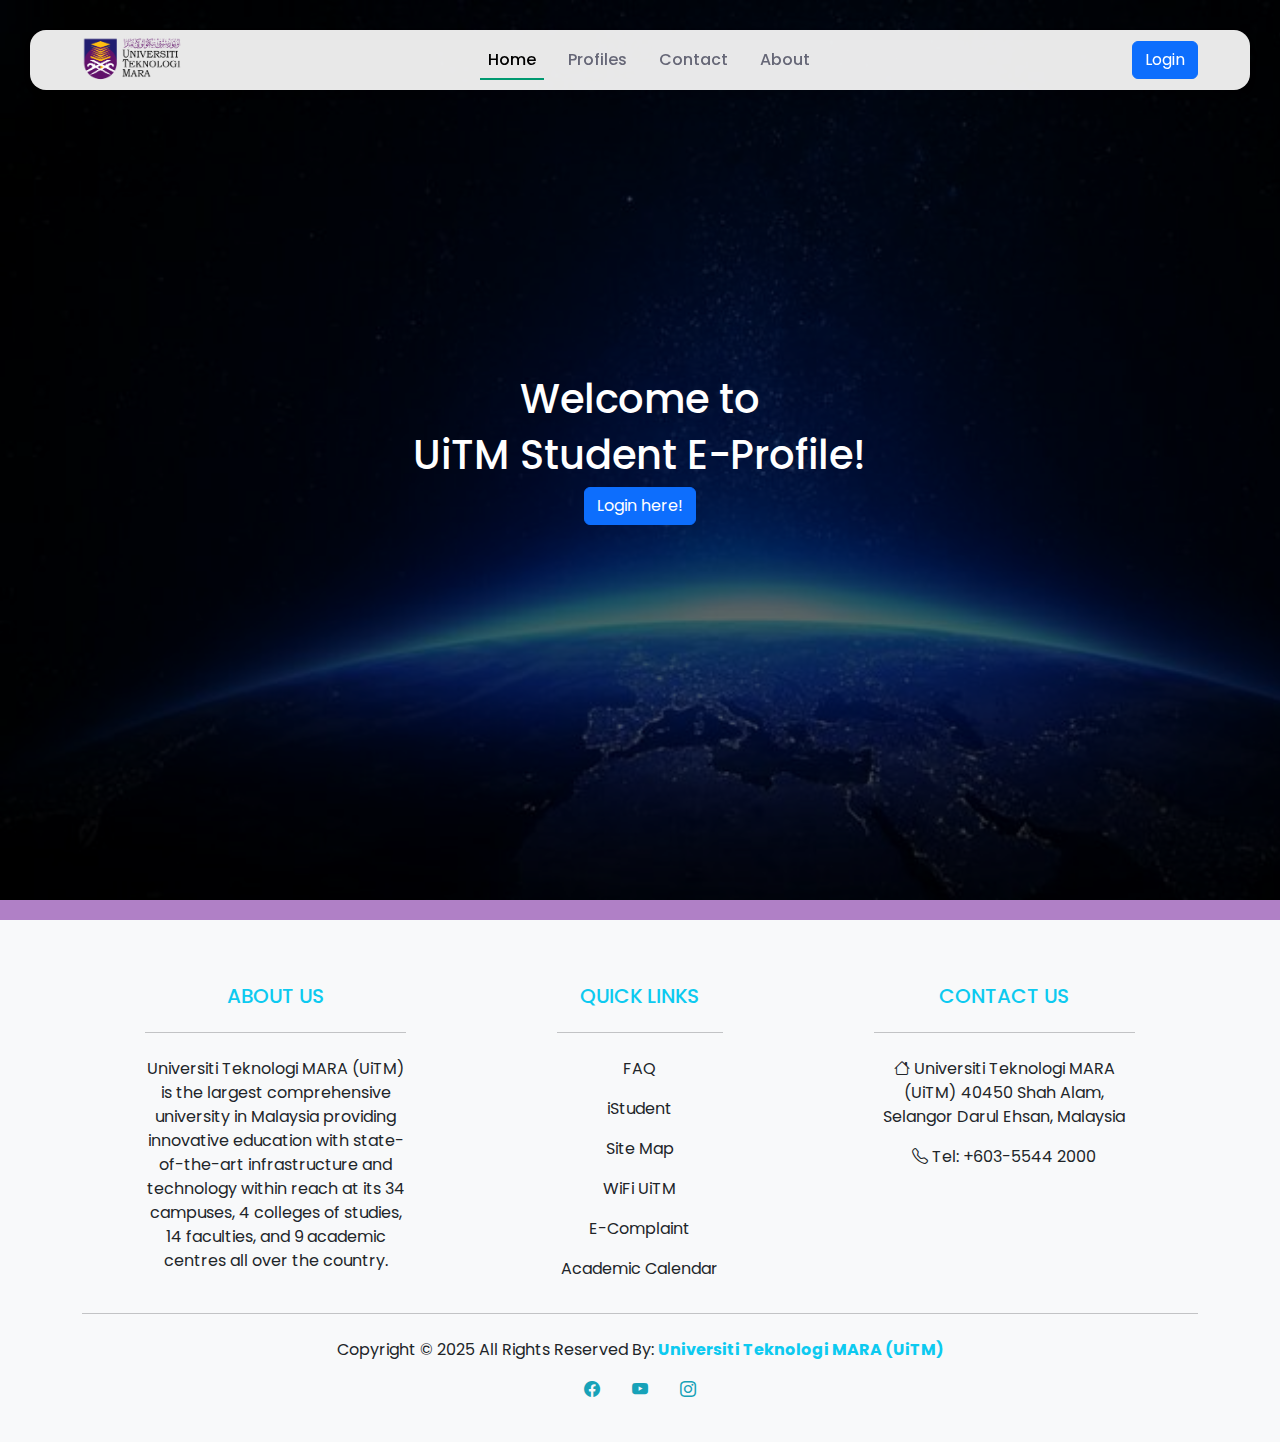
<file: index.html>
<!doctype html>
<html lang="en">
  <head>
    <meta charset="utf-8">
    <link rel="icon" type="img/png" href="img/uitm.png">
    <meta name="viewport" content="width=device-width, initial-scale=1">
    <title>UiTM Student E-Profile</title>

    <!-- Bootstrap CSS CDN -->
    <link href="https://cdn.jsdelivr.net/npm/bootstrap@5.3.3/dist/css/bootstrap.min.css" rel="stylesheet" integrity="sha384-QWTKZyjpPEjISv5WaRU9OFeRpok6YctnYmDr5pNlyT2bRjXh0JMhjY6hW+ALEwIH" crossorigin="anonymous">
    <link rel="stylesheet" href="https://cdn.jsdelivr.net/npm/bootstrap-icons@1.11.3/font/bootstrap-icons.min.css">

    <!-- Google Font -->
    <link rel="preconnect" href="https://fonts.googleapis.com">
    <link rel="preconnect" href="https://fonts.gstatic.com" crossorigin>
    <link href="https://fonts.googleapis.com/css2?family=Victor+Mono:ital,wght@0,100..700;1,100..700&display=swap" rel="stylesheet">
    
    
    <!-- Custom CSS -->
    <link rel="stylesheet" href="css/style.css" />
  </head>
  <body>

<!-- Navigation -->
<nav class="navbar navbar-expand-lg fixed-top">
    <div class="container">
        <img src="img/logo.png" alt="UiTM logo" width="100px">
        <div class="offcanvas offcanvas-end" tabindex="-1" id="offcanvasNavbar" aria-labelledby="offcanvasNavbarLabel">
        <div class="offcanvas-header">
            <h5 class="offcanvas-title" id="offcanvasNavbarLabel">UiTM Student E-Profile</h5>
            <button type="button" class="btn-close" data-bs-dismiss="offcanvas" aria-label="Close"></button>
        </div>
        <div class="offcanvas-body">
            <ul class="navbar-nav justify-content-center flex-grow-1 pe-3">
              <li class="nav-item">
                <a class="nav-link mx-lg-2 active" aria-current="page" href="index.html">Home</a>
              </li>
              <li class="nav-item"><a class="nav-link mx-lg-2" href="profiles.html">Profiles</a></li>
              <li class="nav-item"><a class="nav-link mx-lg-2" href="contact.html">Contact</a></li>
              <li class="nav-item"><a class="nav-link mx-lg-2" href="about.html">About</a></li>
              </li>
            </ul>
          </div>
        </div>
        <a href="login.html" class="btn btn-primary">Login</a>
        <button class="navbar-toggler pe-0" type="button" data-bs-toggle="offcanvas" data-bs-target="#offcanvasNavbar" aria-controls="offcanvasNavbar" aria-label="Toggle navigation">
        <span class="navbar-toggler-icon"></span>
        </button>        
    </div>
</nav>

<!-- Hero Section -->
<section class="hero-section">
      <div class="container d-flex align-items-center justify content-center fs-1 text-white flex-column">
        <h1>Welcome to</h1>
        <h1>UiTM Student E-Profile!</h1>
        <a href="login.html" class="btn btn-primary">Login here!</a>
      </div>
</section>
<!-- End Hero Section -->


<!-- Footer -->
<footer class="footer bg-light text-dark pt-5 pb-4">
  <div class="container text-center text-md-left">
    <div class="row text-center text-md-left">
      
      <div class="col-md-3 col-lg-3 col-xl-3 mx-auto mt-3">
        <h5 class="text-uppercase mb-4 font-weight-bold text-info">About Us</h5>
        <hr class="mb-4">
        <p>Universiti Teknologi MARA (UiTM) is the largest comprehensive university in Malaysia providing innovative education with state-of-the-art infrastructure and technology within reach at its 34 campuses, 4 colleges of studies, 14 faculties, and 9 academic centres all over the country.</p>
      </div>

      <div class="col-md-2 col-lg-2 col-xl-2 mx-auto mt-3">
        <h5 class="text-uppercase mb-4 font-weight-bold text-info">Quick Links</h5>
        <hr class="mb-4">
        <p><a href="#" class="text-dark" style="text-decoration:none">FAQ</a></p>
        <p><a href="#" class="text-dark" style="text-decoration:none">iStudent</a></p>
        <p><a href="#" class="text-dark" style="text-decoration:none">Site Map</a></p>
        <p><a href="#" class="text-dark" style="text-decoration:none">WiFi UiTM</a></p>
        <p><a href="#" class="text-dark" style="text-decoration:none">E-Complaint</a></p>
        <p><a href="#" class="text-dark" style="text-decoration:none">Academic Calendar</a></p>
      </div>

      <div class="col-md-4 col-lg-3 col-xl-3 mx-auto mt-3">
        <h5 class="text-uppercase mb-4 font-weight-bold text-info">Contact Us</h5>
        <hr class="mb-4">
        <p>
          <div class="icon"><i class="bi bi-house"></i> Universiti Teknologi MARA (UiTM) 
          40450 Shah Alam, Selangor Darul Ehsan, Malaysia</div>
        </p>
        <p>
          <div class="icon"><i class="bi bi-telephone"></i> Tel: +603-5544 2000</div>
        </p>
      </div>
    </div>
    <hr class="mb-4">
    <div class="row d-flex justify-content-center">
      <div>
        <p>Copyright © 2025 All Rights Reserved By:
          <a href="#" style="text-decoration:none;">
            <strong class="text-info">Universiti Teknologi MARA (UiTM)</strong>
          </a>
        </p>
      </div>
    </div>
    <div class="row d-flex justify-content-center">
      <div class="icons">
        <ul class="list-unstyled list-inline">
          <li class="list-inline-item">
            <a href="#"><i class="bi bi-facebook"></i></a>
          </li>
          <li class="list-inline-item">
            <a href="#"><i class="bi bi-youtube"></i></a>
          </li>
          <li class="list-inline-item">
            <a href="#"><i class="bi bi-instagram"></i></a>
          </li>
        </ul>
      </div>
    </div>    
    </div>
  </div>
</footer>

    <!-- Bootstrap JS CDN -->
    <script src="https://cdn.jsdelivr.net/npm/bootstrap@5.3.3/dist/js/bootstrap.bundle.min.js" integrity="sha384-YvpcrYf0tY3lHB60NNkmXc5s9fDVZLESaAA55NDzOxhy9GkcIdslK1eN7N6jIeHz" crossorigin="anonymous"></script>

  </body>
</html>
</file>
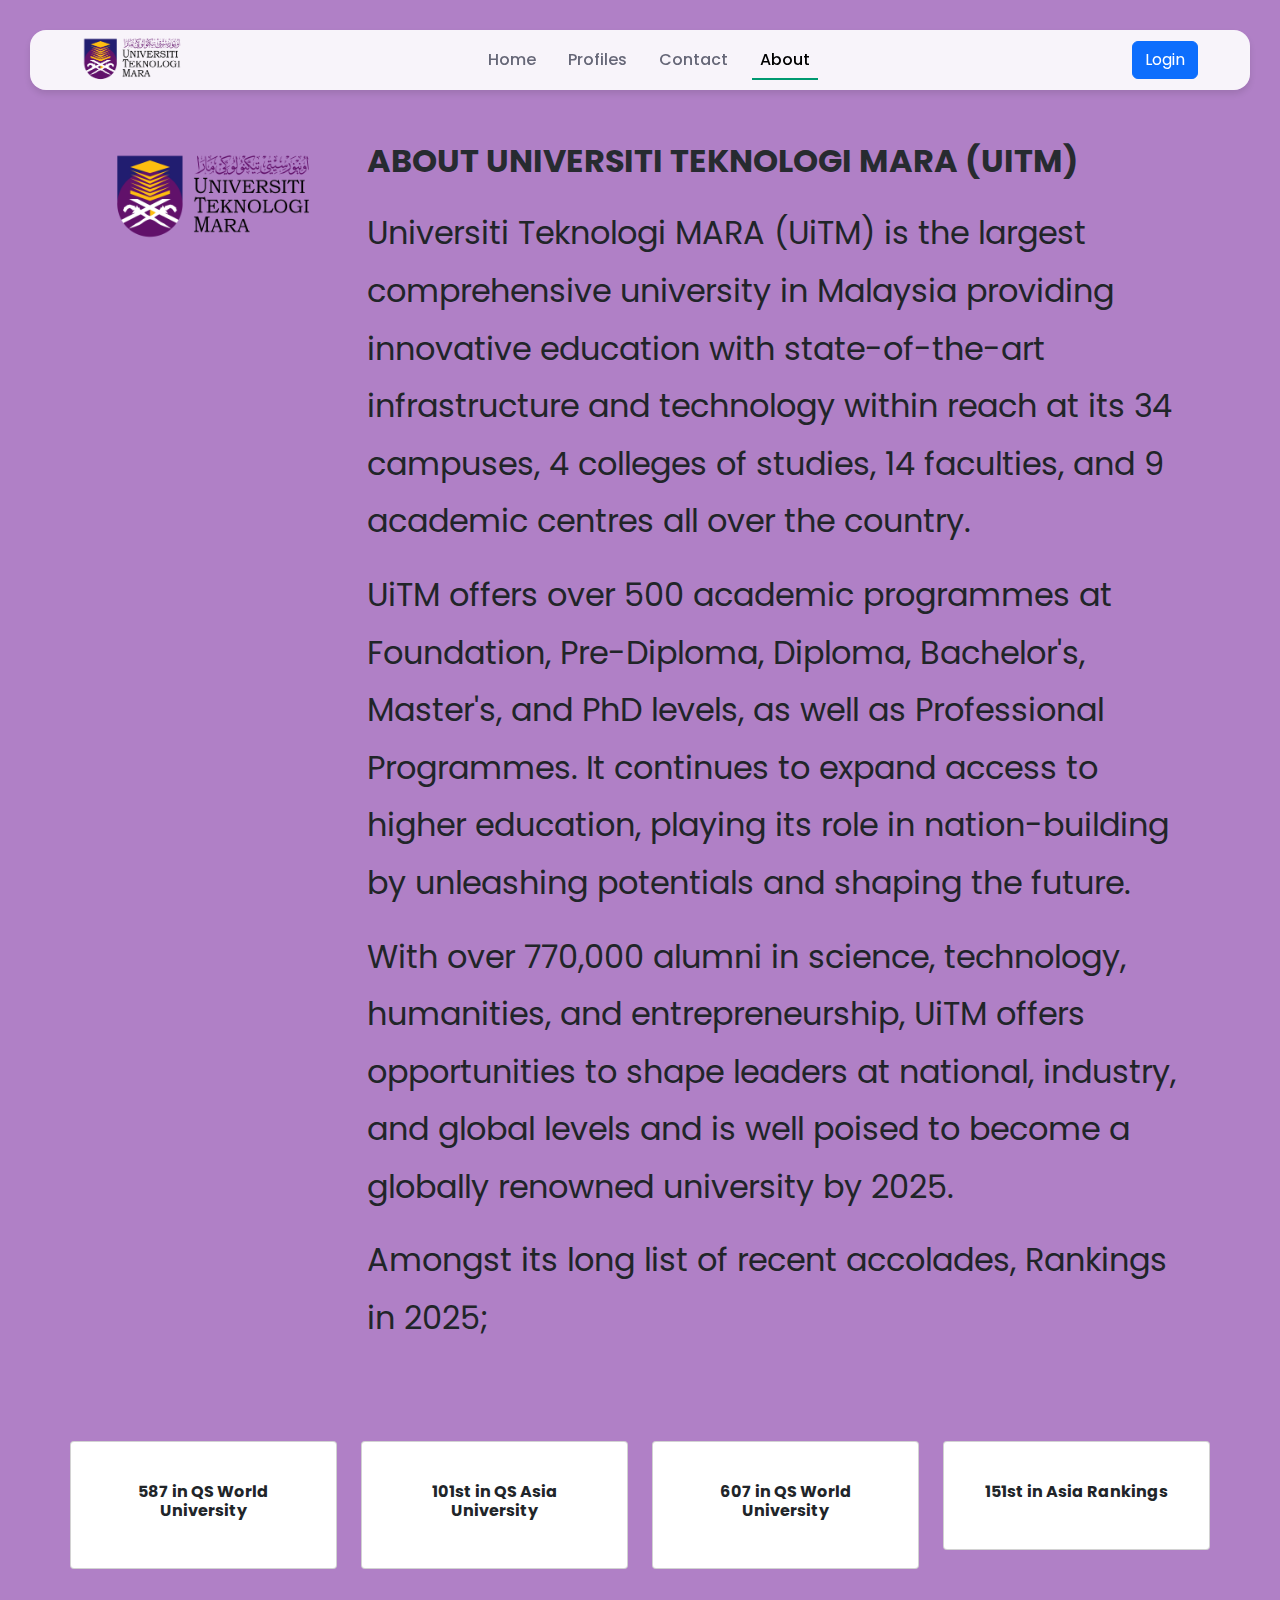
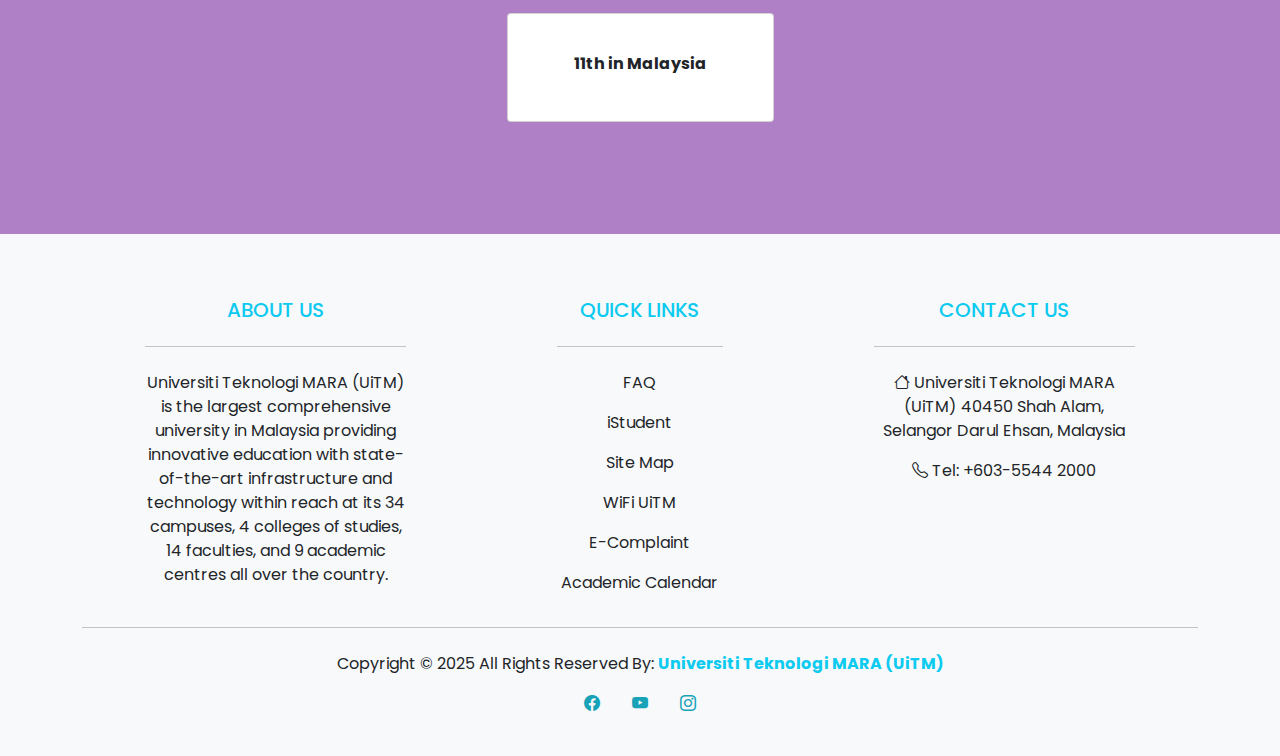
<file: about.html>
<!doctype html>
<html lang="en">
  <head>
    <meta charset="utf-8">
    <link rel="icon" type="img/png" href="img/uitm.png">
    <meta name="viewport" content="width=device-width, initial-scale=1">
    <title>UiTM Student E-Profile</title>

    <!-- Bootstrap CSS CDN -->
    <link href="https://cdn.jsdelivr.net/npm/bootstrap@5.3.3/dist/css/bootstrap.min.css" rel="stylesheet" integrity="sha384-QWTKZyjpPEjISv5WaRU9OFeRpok6YctnYmDr5pNlyT2bRjXh0JMhjY6hW+ALEwIH" crossorigin="anonymous">
    <link rel="stylesheet" href="https://cdn.jsdelivr.net/npm/bootstrap-icons@1.11.3/font/bootstrap-icons.min.css">

    <!-- Google Font -->
    <link rel="preconnect" href="https://fonts.googleapis.com">
    <link rel="preconnect" href="https://fonts.gstatic.com" crossorigin>
    <link href="https://fonts.googleapis.com/css2?family=Victor+Mono:ital,wght@0,100..700;1,100..700&display=swap" rel="stylesheet">
    
    
<!-- Custom CSS -->
<link rel="stylesheet" href="css/style.css" />

</head>
<body>

<!-- Navigation -->
<nav class="navbar navbar-expand-lg fixed-top">
    <div class="container">
        <img src="img/logo.png" alt="UiTM logo" width="100px">
        <div class="offcanvas offcanvas-end" tabindex="-1" id="offcanvasNavbar" aria-labelledby="offcanvasNavbarLabel">
        <div class="offcanvas-header">
            <h5 class="offcanvas-title" id="offcanvasNavbarLabel">UiTM Student E-Profile</h5>
            <button type="button" class="btn-close" data-bs-dismiss="offcanvas" aria-label="Close"></button>
        </div>
          <div class="offcanvas-body">
            <ul class="navbar-nav justify-content-center flex-grow-1 pe-3">
              <li class="nav-item">
              <a class="nav-link mx-lg-2" aria-current="page" href="index.html">Home</a>
              </li>
              <li class="nav-item"><a class="nav-link mx-lg-2" href="profiles.html">Profiles</a></li>
              <li class="nav-item"><a class="nav-link mx-lg-2" href="contact.html">Contact</a></li>
              <li class="nav-item"><a class="nav-link mx-lg-2 active" href="about.html">About</a></li>
              </li>
            </ul>
          </div>
        </div>
        <a href="login.html" class="btn btn-primary">Login</a>
        <button class="navbar-toggler pe-0" type="button" data-bs-toggle="offcanvas" data-bs-target="#offcanvasNavbar" aria-controls="offcanvasNavbar" aria-label="Toggle navigation">
        <span class="navbar-toggler-icon"></span>
       </button>        
    </div>
</nav>

<!-- About Section -->
<section class="container about-section" style="padding-top: 7rem;">
    <div class="row gy-5 d-flex justify-content-center">
      <div class="col-md-3 text-center about-logo">
        <img src="img/logo.png" alt="UiTM Logo" width="200px" class="img-fluid" />
      </div>
      <div class="col-md-9">
        <h2 class="text-center text-md-start contact-header mb-4">About Universiti Teknologi MARA (UiTM)</h2>
        <p>
          Universiti Teknologi MARA (UiTM) is the largest comprehensive university in Malaysia providing innovative education with state-of-the-art infrastructure and technology within reach at its 34 campuses, 4 colleges of studies, 14 faculties, and 9 academic centres all over the country.
        </p>
        <p>
          UiTM offers over 500 academic programmes at Foundation, Pre-Diploma, Diploma, Bachelor's, Master's, and PhD levels, as well as Professional Programmes. It continues to expand access to higher education, playing its role in nation-building by unleashing potentials and shaping the future.
        </p>
        <p>
          With over 770,000 alumni in science, technology, humanities, and entrepreneurship, UiTM offers opportunities to shape leaders at national, industry, and global levels and is well poised to become a globally renowned university by 2025.
        </p>
        <p>
          Amongst its long list of recent accolades, Rankings in 2025;
        </p>
      </div>
    </div>
</section>

<!-- Accolades Section -->
<section class="container accolades-section" style="padding-top: 3rem";>
    <div class="row d-flex justify-content-center">
      <!-- Card 1 -->
      <div class="col-md-3 mb-4">
        <div class="card text-bg-white p-3">
          <div class="card-body text-center">
            <h5 class="card-title">587 in QS World University</h5>
          </div>
        </div>
      </div>
      <!-- Card 2 -->
      <div class="col-md-3 mb-4">
        <div class="card text-bg-white p-3">
          <div class="card-body text-center">
            <h5 class="card-title">101st in QS Asia University</h5>
          </div>
        </div>
      </div>
      <!-- Card 3 -->
      <div class="col-md-3 mb-4">
        <div class="card text-bg-white p-3">
          <div class="card-body text-center">
            <h5 class="card-title">607 in QS World University</h5>
          </div>
        </div>
      </div>
      <!-- Card 4 -->
      <div class="col-md-3 mb-4">
        <div class="card text-bg-white p-3">
          <div class="card-body text-center">
            <h5 class="card-title">151st in Asia Rankings</h5>
          </div>
        </div>
      </div>
      <!-- Card 5 -->
      <div class="col-md-3 mb-4">
        <div class="card text-bg-white p-3">
          <div class="card-body text-center">
            <h5 class="card-title">11th in Malaysia</h5>
          </div>
        </div>
      </div>
    </div>
</section>
  

<!-- Footer -->
<footer class="footer bg-light text-dark pt-5 pb-4">
  <div class="container text-center text-md-left">
    <div class="row text-center text-md-left">
      
      <div class="col-md-3 col-lg-3 col-xl-3 mx-auto mt-3">
        <h5 class="text-uppercase mb-4 font-weight-bold text-info">About Us</h5>
        <hr class="mb-4">
        <p>Universiti Teknologi MARA (UiTM) is the largest comprehensive university in Malaysia providing innovative education with state-of-the-art infrastructure and technology within reach at its 34 campuses, 4 colleges of studies, 14 faculties, and 9 academic centres all over the country.</p>
      </div>

      <div class="col-md-2 col-lg-2 col-xl-2 mx-auto mt-3">
        <h5 class="text-uppercase mb-4 font-weight-bold text-info">Quick Links</h5>
        <hr class="mb-4">
        <p><a href="#" class="text-dark" style="text-decoration:none">FAQ</a></p>
        <p><a href="#" class="text-dark" style="text-decoration:none">iStudent</a></p>
        <p><a href="#" class="text-dark" style="text-decoration:none">Site Map</a></p>
        <p><a href="#" class="text-dark" style="text-decoration:none">WiFi UiTM</a></p>
        <p><a href="#" class="text-dark" style="text-decoration:none">E-Complaint</a></p>
        <p><a href="#" class="text-dark" style="text-decoration:none">Academic Calendar</a></p>
      </div>

      <div class="col-md-4 col-lg-3 col-xl-3 mx-auto mt-3">
        <h5 class="text-uppercase mb-4 font-weight-bold text-info">Contact Us</h5>
        <hr class="mb-4">
        <p>
          <div class="icon"><i class="bi bi-house"></i> Universiti Teknologi MARA (UiTM) 
          40450 Shah Alam, Selangor Darul Ehsan, Malaysia</div>
        </p>
        <p>
          <div class="icon"><i class="bi bi-telephone"></i> Tel: +603-5544 2000</div>
        </p>
      </div>
    </div>
    <hr class="mb-4">
    <div class="row d-flex justify-content-center">
      <div>
        <p>Copyright © 2025 All Rights Reserved By:
          <a href="#" style="text-decoration:none;">
            <strong class="text-info">Universiti Teknologi MARA (UiTM)</strong>
          </a>
        </p>
      </div>
    </div>
    <div class="row d-flex justify-content-center">
      <div class="icons">
        <ul class="list-unstyled list-inline">
          <li class="list-inline-item">
            <a href="#"><i class="bi bi-facebook"></i></a>
          </li>
          <li class="list-inline-item">
            <a href="#"><i class="bi bi-youtube"></i></a>
          </li>
          <li class="list-inline-item">
            <a href="#"><i class="bi bi-instagram"></i></a>
          </li>
        </ul>
      </div>
    </div>    
    </div>
  </div>
</footer>

<!-- Bootstrap JS CDN -->
<script src="https://cdn.jsdelivr.net/npm/bootstrap@5.3.3/dist/js/bootstrap.bundle.min.js" integrity="sha384-YvpcrYf0tY3lHB60NNkmXc5s9fDVZLESaAA55NDzOxhy9GkcIdslK1eN7N6jIeHz" crossorigin="anonymous"></script>

</body>
</html>
</file>
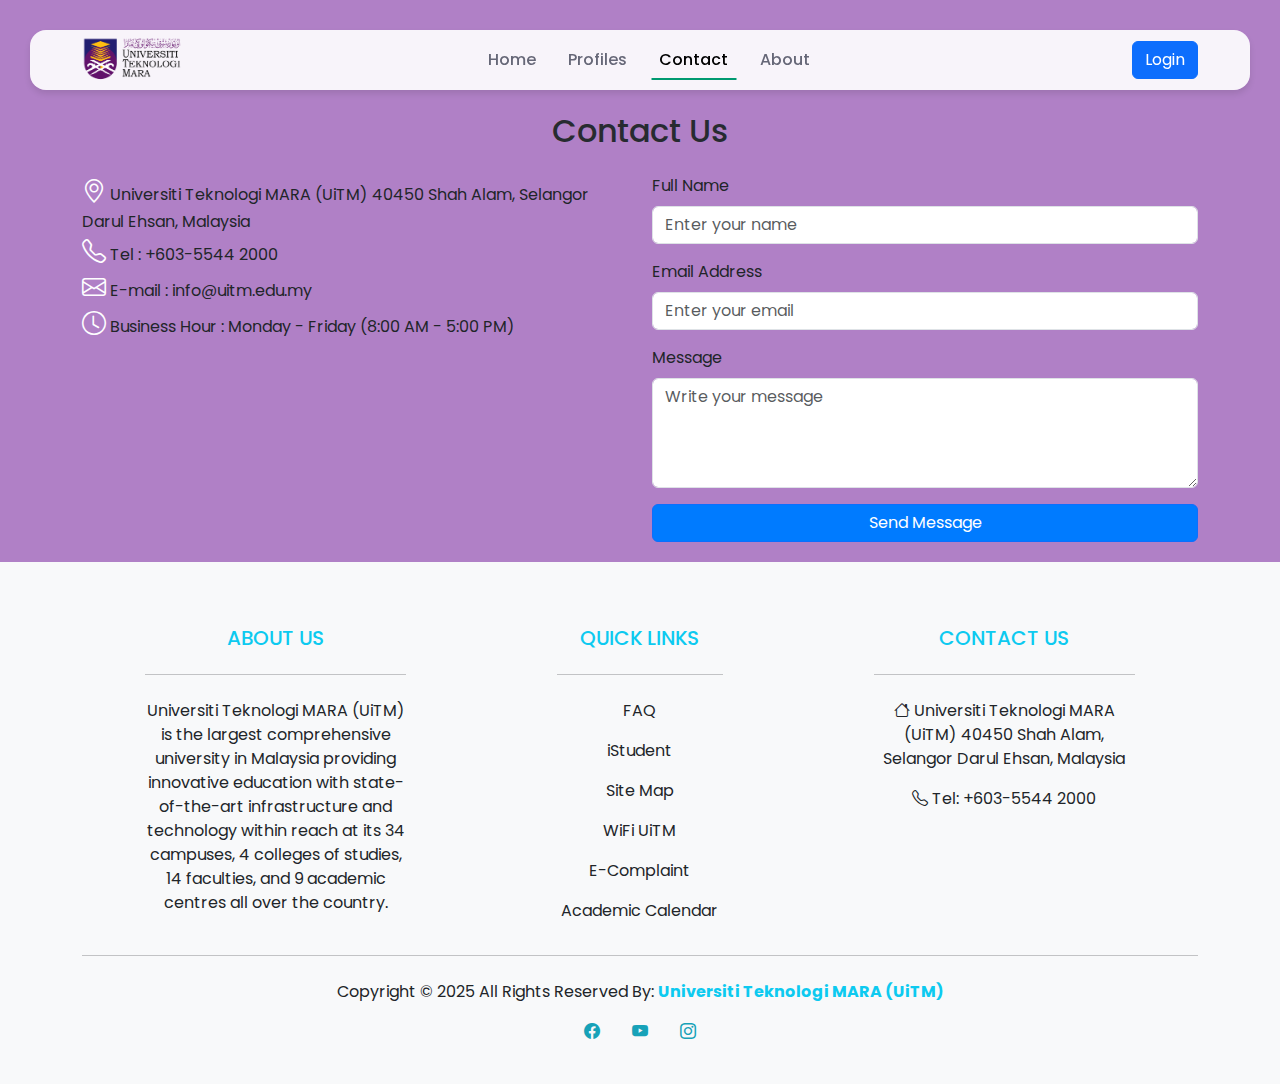
<file: contact.html>
<!doctype html>
<html lang="en">
  <head>
    <meta charset="utf-8">
    <link rel="icon" type="img/png" href="img/uitm.png">
    <meta name="viewport" content="width=device-width, initial-scale=1">
    <title>UiTM Student E-Profile</title>

    <!-- Bootstrap CSS CDN -->
    <link href="https://cdn.jsdelivr.net/npm/bootstrap@5.3.3/dist/css/bootstrap.min.css" rel="stylesheet" integrity="sha384-QWTKZyjpPEjISv5WaRU9OFeRpok6YctnYmDr5pNlyT2bRjXh0JMhjY6hW+ALEwIH" crossorigin="anonymous">

     <!-- Bootstrap Icon -->
     <link rel="stylesheet" href="https://cdn.jsdelivr.net/npm/bootstrap-icons@1.11.3/font/bootstrap-icons.min.css">

    <!-- Google Font -->
    <link rel="preconnect" href="https://fonts.googleapis.com">
    <link rel="preconnect" href="https://fonts.gstatic.com" crossorigin>
    <link href="https://fonts.googleapis.com/css2?family=Victor+Mono:ital,wght@0,100..700;1,100..700&display=swap" rel="stylesheet">
    
    
    <!-- Custom CSS -->
    <link rel="stylesheet" href="css/style.css" />
  </head>
  <body>

<!-- Navigation -->
<nav class="navbar navbar-expand-lg fixed-top">
      <div class="container">
        <img src="img/logo.png" alt="UiTM logo" width="100px">
        <div class="offcanvas offcanvas-end" tabindex="-1" id="offcanvasNavbar" aria-labelledby="offcanvasNavbarLabel">
          <div class="offcanvas-header">
            <h5 class="offcanvas-title" id="offcanvasNavbarLabel">UiTM Student E-Profile</h5>
            <button type="button" class="btn-close" data-bs-dismiss="offcanvas" aria-label="Close"></button>
          </div>
          <div class="offcanvas-body">
            <ul class="navbar-nav justify-content-center flex-grow-1 pe-3">
              <li class="nav-item">
                <a class="nav-link mx-lg-2" aria-current="page" href="index.html">Home</a>
              </li>
              <li class="nav-item"><a class="nav-link mx-lg-2" href="profiles.html">Profiles</a></li>
              <li class="nav-item"><a class="nav-link mx-lg-2 active" href="contact.html">Contact</a></li>
              <li class="nav-item"><a class="nav-link mx-lg-2" href="about.html">About</a></li>
              </li>
            </ul>
          </div>
        </div>
        <a href="login.html" class="btn btn-primary">Login</a>
        <button class="navbar-toggler pe-0" type="button" data-bs-toggle="offcanvas" data-bs-target="#offcanvasNavbar" aria-controls="offcanvasNavbar" aria-label="Toggle navigation">
          <span class="navbar-toggler-icon"></span>
        </button>        
    </div>
</nav>
   
<!-- Content -->
<section class="container" style="padding-top: 7rem;">
        <h2 class="text-center contact-header mb-4">Contact Us</h2>
        <div class="row gy-5">
        <!-- Contact Information -->
        <div class="col-md-6 contact-info">
            <p><i class="bi bi-geo-alt"></i> Universiti Teknologi MARA (UiTM) 
                40450 Shah Alam, Selangor Darul Ehsan, Malaysia</p>
            <p><i class="bi bi-telephone"></i> Tel : +603-5544 2000</p>
            <p><i class="bi bi-envelope"></i> E-mail : info@uitm.edu.my</p>
            <p><i class="bi bi-clock"></i> Business Hour : Monday - Friday (8:00 AM - 5:00 PM)</p>
        </div>
    
        <!-- Contact Form -->
        <div class="col-md-6">
            <form class="contact-form">
              <div class="mb-3">
                <label for="name" class="form-label">Full Name</label>
                <input type="text" class="form-control" id="name" placeholder="Enter your name">
              </div>
              <div class="mb-3">
                <label for="email" class="form-label">Email Address</label>
                <input type="email" class="form-control" id="email" placeholder="Enter your email">
              </div>
              <div class="mb-3">
                <label for="message" class="form-label">Message</label>
                <textarea class="form-control" id="message" rows="4" placeholder="Write your message"></textarea>
              </div>
              <button type="submit" class="btn btn-primary w-100">Send Message</button>
            </form>
          </div>
      </div>
</section>

<!-- Footer -->
<footer class="bg-light text-dark pt-5 pb-4">
  <div class="container text-center text-md-left">
    <div class="row text-center text-md-left">
      
      <div class="col-md-3 col-lg-3 col-xl-3 mx-auto mt-3">
        <h5 class="text-uppercase mb-4 font-weight-bold text-info">About Us</h5>
        <hr class="mb-4">
        <p>Universiti Teknologi MARA (UiTM) is the largest comprehensive university in Malaysia providing innovative education with state-of-the-art infrastructure and technology within reach at its 34 campuses, 4 colleges of studies, 14 faculties, and 9 academic centres all over the country.</p>
      </div>

      <div class="col-md-2 col-lg-2 col-xl-2 mx-auto mt-3">
        <h5 class="text-uppercase mb-4 font-weight-bold text-info">Quick Links</h5>
        <hr class="mb-4">
        <p><a href="#" class="text-dark" style="text-decoration:none">FAQ</a></p>
        <p><a href="#" class="text-dark" style="text-decoration:none">iStudent</a></p>
        <p><a href="#" class="text-dark" style="text-decoration:none">Site Map</a></p>
        <p><a href="#" class="text-dark" style="text-decoration:none">WiFi UiTM</a></p>
        <p><a href="#" class="text-dark" style="text-decoration:none">E-Complaint</a></p>
        <p><a href="#" class="text-dark" style="text-decoration:none">Academic Calendar</a></p>
      </div>

      <div class="col-md-4 col-lg-3 col-xl-3 mx-auto mt-3">
        <h5 class="text-uppercase mb-4 font-weight-bold text-info">Contact Us</h5>
        <hr class="mb-4">
        <p>
          <div class="icon"><i class="bi bi-house"></i> Universiti Teknologi MARA (UiTM) 
          40450 Shah Alam, Selangor Darul Ehsan, Malaysia</div>
        </p>
        <p>
          <div class="icon"><i class="bi bi-telephone"></i> Tel: +603-5544 2000</div>
        </p>
      </div>
    </div>
    <hr class="mb-4">
    <div class="row d-flex justify-content-center">
      <div>
        <p>Copyright © 2025 All Rights Reserved By:
          <a href="#" style="text-decoration:none;">
            <strong class="text-info">Universiti Teknologi MARA (UiTM)</strong>
          </a>
        </p>
      </div>
    </div>
    <div class="row d-flex justify-content-center">
      <div class="icons">
        <ul class="list-unstyled list-inline">
          <li class="list-inline-item">
            <a href="#"><i class="bi bi-facebook"></i></a>
          </li>
          <li class="list-inline-item">
            <a href="#"><i class="bi bi-youtube"></i></a>
          </li>
          <li class="list-inline-item">
            <a href="#"><i class="bi bi-instagram"></i></a>
          </li>
        </ul>
      </div>
    </div>    
    </div>
  </div>
</footer>
  
<!-- Bootstrap JS CDN -->
<script src="https://cdn.jsdelivr.net/npm/bootstrap@5.3.3/dist/js/bootstrap.bundle.min.js" integrity="sha384-YvpcrYf0tY3lHB60NNkmXc5s9fDVZLESaAA55NDzOxhy9GkcIdslK1eN7N6jIeHz" crossorigin="anonymous"></script>
  
</body>
</html>
</file>
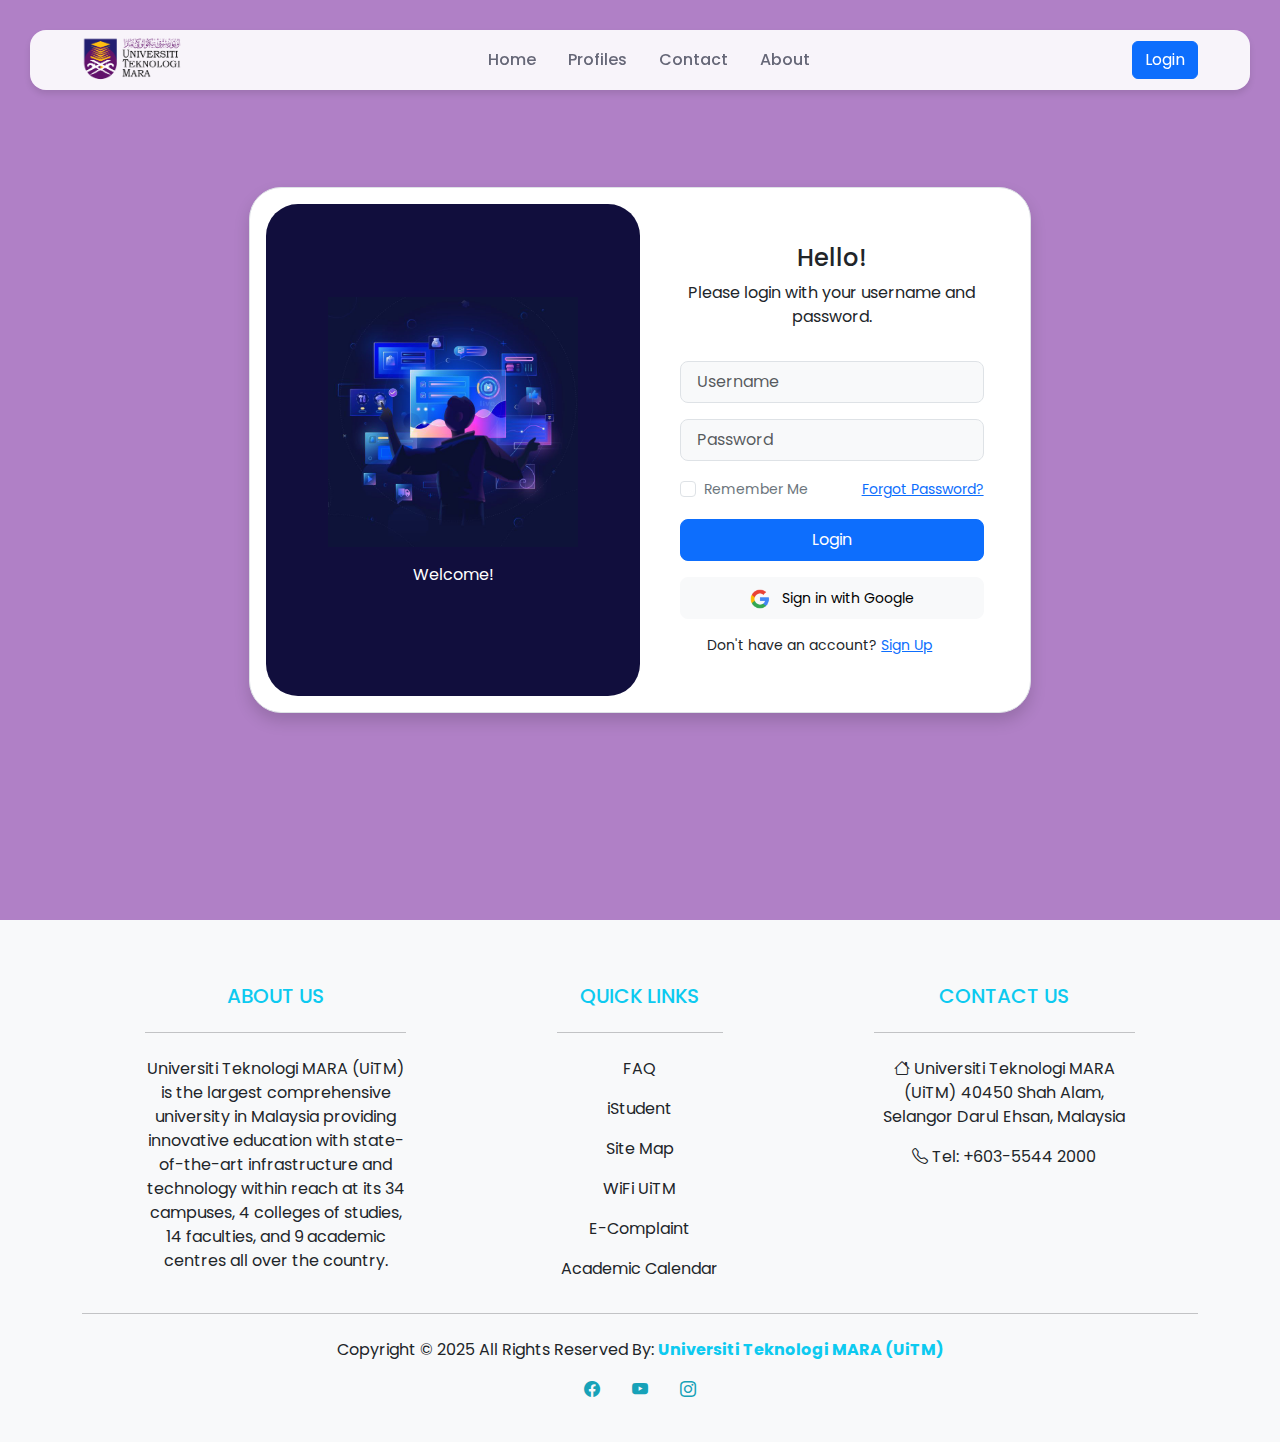
<file: login.html>
<!doctype html>
<html lang="en">
  <head>
    <meta charset="utf-8">
    <link rel="icon" type="img/png" href="img/uitm.png">
    <meta name="viewport" content="width=device-width, initial-scale=1">
    <title>UiTM Student E-Profile</title>

    <!-- Bootstrap CSS CDN -->
    <link href="https://cdn.jsdelivr.net/npm/bootstrap@5.3.3/dist/css/bootstrap.min.css" rel="stylesheet" integrity="sha384-QWTKZyjpPEjISv5WaRU9OFeRpok6YctnYmDr5pNlyT2bRjXh0JMhjY6hW+ALEwIH" crossorigin="anonymous">
    <link rel="stylesheet" href="https://cdn.jsdelivr.net/npm/bootstrap-icons@1.11.3/font/bootstrap-icons.min.css">

    <!-- Google Font -->
    <link rel="preconnect" href="https://fonts.googleapis.com">
    <link rel="preconnect" href="https://fonts.gstatic.com" crossorigin>
    <link href="https://fonts.googleapis.com/css2?family=Victor+Mono:ital,wght@0,100..700;1,100..700&display=swap" rel="stylesheet">
    
    
    <!-- Custom CSS -->
    <link rel="stylesheet" href="css/style.css" />
  </head>
  <body>

    <!-- Navigation -->
    <nav class="navbar navbar-expand-lg fixed-top">
      <div class="container">
        <img src="img/logo.png" alt="UiTM logo" width="100px">
        <div class="offcanvas offcanvas-end" tabindex="-1" id="offcanvasNavbar" aria-labelledby="offcanvasNavbarLabel">
          <div class="offcanvas-header">
            <h5 class="offcanvas-title" id="offcanvasNavbarLabel">UiTM Student E-Profile</h5>
            <button type="button" class="btn-close" data-bs-dismiss="offcanvas" aria-label="Close"></button>
          </div>
          <div class="offcanvas-body">
            <ul class="navbar-nav justify-content-center flex-grow-1 pe-3">
              <li class="nav-item">
                <a class="nav-link mx-lg-2" aria-current="page" href="index.html">Home</a>
              </li>
              <li class="nav-item"><a class="nav-link mx-lg-2" href="profiles.html">Profiles</a></li>
              <li class="nav-item"><a class="nav-link mx-lg-2" href="contact.html">Contact</a></li>
              <li class="nav-item"><a class="nav-link mx-lg-2" href="about.html">About</a></li>
              </li>
            </ul>
          </div>
        </div>
        <a href="login.html" class="btn btn-primary">Login</a>
        <button class="navbar-toggler pe-0" type="button" data-bs-toggle="offcanvas" data-bs-target="#offcanvasNavbar" aria-controls="offcanvasNavbar" aria-label="Toggle navigation">
          <span class="navbar-toggler-icon"></span>
        </button>        
      </div>
    </nav>

    <!-- Main Container -->
    <div class="main-content">
    <div class="container d-flex align-items-center justify-content-center min-vh-100">
      <div class="row border rounded-5 p-3 bg-white shadow box-area" style="width: 70%;">
  
        <!-- Left Box -->
        <div class="col-md-6 rounded-5 d-flex justify-content-center align-items-center flex-column left-box" style="background: #110e3d;">
          <img src="img/1.jpg" class="img-fluid" style="width: 250px;">
          <p class="text-white mt-3">Welcome!</p>
        </div>
  
        <!-- Right Box -->
        <div class="col-md-6 right-box">
          <div class="row align-items-center">
            <div class="headertext mb-3">
              <h4>Hello!</h4>
              <p>Please login with your username and password.</p>
            </div>
            <div class="mb-3">
              <input type="text" class="form-control form-control-lg bg-light fs-6" placeholder="Username">
            </div>
            <div class="mb-3">
              <input type="password" class="form-control form-control-lg bg-light fs-6" placeholder="Password">
            </div>
            <div class="mb-3 d-flex justify-content-between">
              <div class="form-check">
                <input type="checkbox" class="form-check-input" id="formCheck">
                <label for="formCheck" class="form-check-label text-secondary"><small>Remember Me</small></label>
              </div>
              <div class="forgot">
                <small><a href="#">Forgot Password?</a></small>
              </div>
            </div>
            <div class="input-group mb-3">
              <button class="btn btn-lg btn-primary w-100 fs-6">Login</button>
            </div>
            <div class="input-group mb-3">
              <button class="btn btn-lg btn-light w-100 fs-6">
                <img src="img/google.png" style="width: 20px;" class="me-2">
                <small>Sign in with Google</small>
              </button>
            </div>
            <div class="row text-center">
              <small>Don't have an account? <a href="#">Sign Up</a></small>
            </div>
          </div>
        </div>
      </div>
    </div>
  </div>

    <!-- Footer -->
    <footer class="bg-light text-dark pt-5 pb-4">
    <div class="container text-center text-md-left">
      <div class="row text-center text-md-left">
        
        <div class="col-md-3 col-lg-3 col-xl-3 mx-auto mt-3">
          <h5 class="text-uppercase mb-4 font-weight-bold text-info">About Us</h5>
          <hr class="mb-4">
          <p>Universiti Teknologi MARA (UiTM) is the largest comprehensive university in Malaysia providing innovative education with state-of-the-art infrastructure and technology within reach at its 34 campuses, 4 colleges of studies, 14 faculties, and 9 academic centres all over the country.</p>
        </div>
  
        <div class="col-md-2 col-lg-2 col-xl-2 mx-auto mt-3">
          <h5 class="text-uppercase mb-4 font-weight-bold text-info">Quick Links</h5>
          <hr class="mb-4">
          <p><a href="#" class="text-dark" style="text-decoration:none">FAQ</a></p>
          <p><a href="#" class="text-dark" style="text-decoration:none">iStudent</a></p>
          <p><a href="#" class="text-dark" style="text-decoration:none">Site Map</a></p>
          <p><a href="#" class="text-dark" style="text-decoration:none">WiFi UiTM</a></p>
          <p><a href="#" class="text-dark" style="text-decoration:none">E-Complaint</a></p>
          <p><a href="#" class="text-dark" style="text-decoration:none">Academic Calendar</a></p>
        </div>
  
        <div class="col-md-4 col-lg-3 col-xl-3 mx-auto mt-3">
          <h5 class="text-uppercase mb-4 font-weight-bold text-info">Contact Us</h5>
          <hr class="mb-4">
          <p>
            <div class="icon"><i class="bi bi-house"></i> Universiti Teknologi MARA (UiTM) 
            40450 Shah Alam, Selangor Darul Ehsan, Malaysia</div>
          </p>
          <p>
            <div class="icon"><i class="bi bi-telephone"></i> Tel: +603-5544 2000</div>
          </p>
        </div>
      </div>
      <hr class="mb-4">
      <div class="row d-flex justify-content-center">
        <div>
          <p>Copyright © 2025 All Rights Reserved By:
            <a href="#" style="text-decoration:none;">
              <strong class="text-info">Universiti Teknologi MARA (UiTM)</strong>
            </a>
          </p>
        </div>
      </div>
      <div class="row d-flex justify-content-center">
        <div class="icons">
          <ul class="list-unstyled list-inline">
            <li class="list-inline-item">
              <a href="#"><i class="bi bi-facebook"></i></a>
            </li>
            <li class="list-inline-item">
              <a href="#"><i class="bi bi-youtube"></i></a>
            </li>
            <li class="list-inline-item">
              <a href="#"><i class="bi bi-instagram"></i></a>
            </li>
          </ul>
        </div>
      </div>    
      </div>
    </div>
  </footer>
  
  <!-- Bootstrap JS CDN -->
  <script src="https://cdn.jsdelivr.net/npm/bootstrap@5.3.3/dist/js/bootstrap.bundle.min.js" integrity="sha384-YvpcrYf0tY3lHB60NNkmXc5s9fDVZLESaAA55NDzOxhy9GkcIdslK1eN7N6jIeHz" crossorigin="anonymous"></script>
  

</body>
</html>
</file>
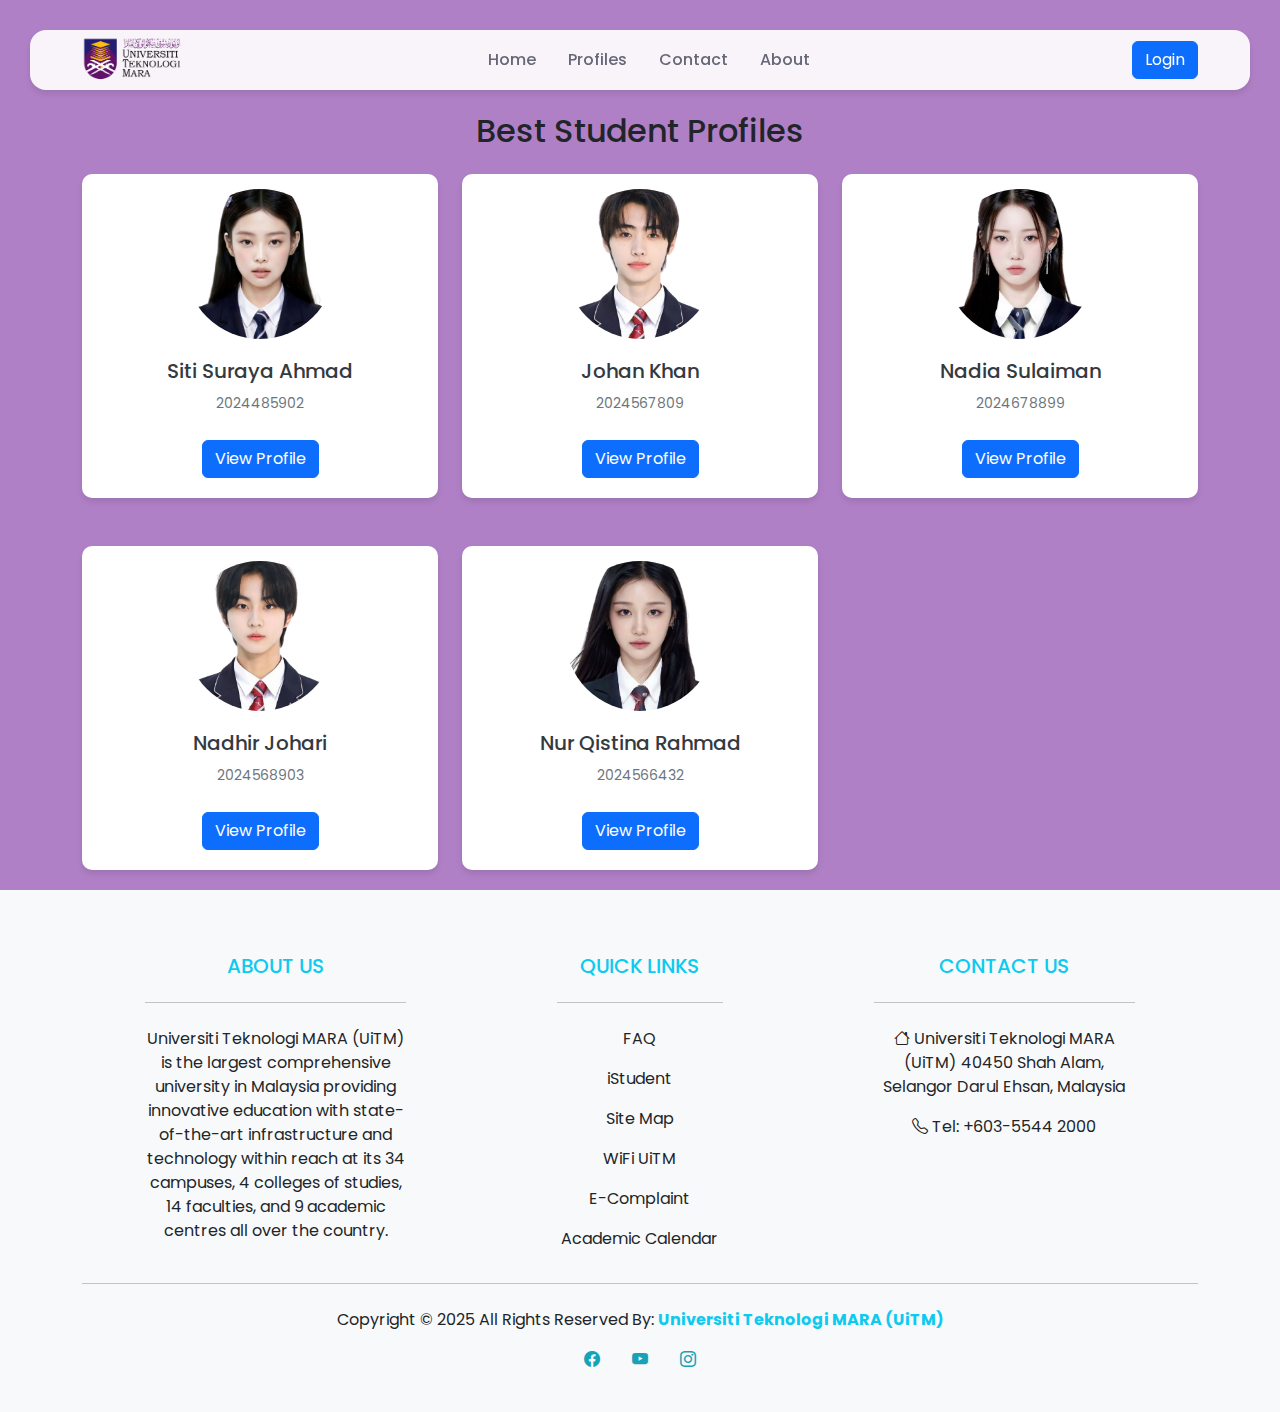
<file: profiles.html>
<!doctype html>
<html lang="en">
  <head>
    <meta charset="utf-8">
    <link rel="icon" type="img/png" href="img/uitm.png">
    <meta name="viewport" content="width=device-width, initial-scale=1">
    <title>UiTM Student E-Profile</title>

    <!-- Bootstrap CSS CDN -->
    <link href="https://cdn.jsdelivr.net/npm/bootstrap@5.3.3/dist/css/bootstrap.min.css" rel="stylesheet" integrity="sha384-QWTKZyjpPEjISv5WaRU9OFeRpok6YctnYmDr5pNlyT2bRjXh0JMhjY6hW+ALEwIH" crossorigin="anonymous">
    <link rel="stylesheet" href="https://cdn.jsdelivr.net/npm/bootstrap-icons@1.11.3/font/bootstrap-icons.min.css">

    <!-- Google Font -->
    <link rel="preconnect" href="https://fonts.googleapis.com">
    <link rel="preconnect" href="https://fonts.gstatic.com" crossorigin>
    <link href="https://fonts.googleapis.com/css2?family=Victor+Mono:ital,wght@0,100..700;1,100..700&display=swap" rel="stylesheet">
    
    
    <!-- Custom CSS -->
    <link rel="stylesheet" href="css/style.css" />
  </head>
  <body>

    <!-- Navigation -->
    <nav class="navbar navbar-expand-lg fixed-top">
      <div class="container">
        <img src="img/logo.png" alt="UiTM logo" width="100px">
        <div class="offcanvas offcanvas-end" tabindex="-1" id="offcanvasNavbar" aria-labelledby="offcanvasNavbarLabel">
          <div class="offcanvas-header">
            <h5 class="offcanvas-title" id="offcanvasNavbarLabel">UiTM Student E-Profile</h5>
            <button type="button" class="btn-close" data-bs-dismiss="offcanvas" aria-label="Close"></button>
          </div>
          <div class="offcanvas-body">
            <ul class="navbar-nav justify-content-center flex-grow-1 pe-3">
              <li class="nav-item">
                <a class="nav-link mx-lg-2" aria-current="page" href="index.html">Home</a>
              </li>
              <li class="nav-item"><a class="nav-link mx-lg-2" href="profiles.html">Profiles</a></li>
              <li class="nav-item"><a class="nav-link mx-lg-2" href="contact.html">Contact</a></li>
              <li class="nav-item"><a class="nav-link mx-lg-2" href="about.html">About</a></li>
              </li>
            </ul>
          </div>
        </div>
        <a href="login.html" class="btn btn-primary">Login</a>
        <button class="navbar-toggler pe-0" type="button" data-bs-toggle="offcanvas" data-bs-target="#offcanvasNavbar" aria-controls="offcanvasNavbar" aria-label="Toggle navigation">
          <span class="navbar-toggler-icon"></span>
        </button>        
      </div>
    </nav>

<!-- Content -->
<div class="container" style="padding-top: 7rem;">
    <h2 class="text-center mb-4">Best Student Profiles</h2>
    <div class="row gy-5">
        <!-- Profile 1 -->
        <div class="col-md-4">
            <div class="list-profile-card text-center">
                 <img src="img/student1.png" alt="Profile Picture" class="list-profile-img">
                 <div class="list-profile-content">
                      <h5>Siti Suraya Ahmad</h5>
                      <p>2024485902</p>
                      <a href="student1.html" class="btn btn-primary view-profile-btn">View Profile</a>
                 </div>
              </div>
          </div>
          <!-- Profile 2 -->
          <div class="col-md-4">
              <div class="list-profile-card text-center">
                  <img src="img/student2.png" alt="Profile Picture" class="list-profile-img">
                  <div class="list-profile-content">
                      <h5>Johan Khan</h5>
                      <p>2024567809</p>
                      <a href="student2.html" class="btn btn-primary view-profile-btn">View Profile</a>
                  </div>
              </div>
          </div>
          <!-- Profile 3 -->
          <div class="col-md-4">
              <div class="list-profile-card text-center">
                  <img src="img/student3.png" alt="Profile Picture" class="list-profile-img">
                  <div class="list-profile-content">
                      <h5>Nadia Sulaiman</h5>
                      <p>2024678899</p>
                      <a href="student3.html" class="btn btn-primary view-profile-btn">View Profile</a>
                  </div>
              </div>
          </div>
          <!-- Profile 4 -->
          <div class="col-md-4">
              <div class="list-profile-card text-center">
                  <img src="img/student4.png" alt="Profile Picture" class="list-profile-img">
                  <div class="list-profile-content">
                      <h5>Nadhir Johari</h5>
                      <p>2024568903</p>
                      <a href="student4.html" class="btn btn-primary view-profile-btn">View Profile</a>
                  </div>
              </div>
          </div>
          <!-- Profile 5 -->
          <div class="col-md-4">
              <div class="list-profile-card text-center">
                  <img src="img/student5.png" alt="Profile Picture" class="list-profile-img">
                  <div class="list-profile-content">
                      <h5>Nur Qistina Rahmad</h5>
                      <p>2024566432</p>
                      <a href="student5.html" class="btn btn-primary view-profile-btn">View Profile</a>
                  </div>
              </div>
          </div>
      </div>
</div>

<!-- Footer -->
<footer class="footer bg-light text-dark pt-5 pb-4">
  <div class="container text-center text-md-left">
    <div class="row text-center text-md-left">
      
      <div class="col-md-3 col-lg-3 col-xl-3 mx-auto mt-3">
        <h5 class="text-uppercase mb-4 font-weight-bold text-info">About Us</h5>
        <hr class="mb-4">
        <p>Universiti Teknologi MARA (UiTM) is the largest comprehensive university in Malaysia providing innovative education with state-of-the-art infrastructure and technology within reach at its 34 campuses, 4 colleges of studies, 14 faculties, and 9 academic centres all over the country.</p>
      </div>

      <div class="col-md-2 col-lg-2 col-xl-2 mx-auto mt-3">
        <h5 class="text-uppercase mb-4 font-weight-bold text-info">Quick Links</h5>
        <hr class="mb-4">
        <p><a href="#" class="text-dark" style="text-decoration:none">FAQ</a></p>
        <p><a href="#" class="text-dark" style="text-decoration:none">iStudent</a></p>
        <p><a href="#" class="text-dark" style="text-decoration:none">Site Map</a></p>
        <p><a href="#" class="text-dark" style="text-decoration:none">WiFi UiTM</a></p>
        <p><a href="#" class="text-dark" style="text-decoration:none">E-Complaint</a></p>
        <p><a href="#" class="text-dark" style="text-decoration:none">Academic Calendar</a></p>
      </div>

      <div class="col-md-4 col-lg-3 col-xl-3 mx-auto mt-3">
        <h5 class="text-uppercase mb-4 font-weight-bold text-info">Contact Us</h5>
        <hr class="mb-4">
        <p>
          <div class="icon"><i class="bi bi-house"></i> Universiti Teknologi MARA (UiTM) 
          40450 Shah Alam, Selangor Darul Ehsan, Malaysia</div>
        </p>
        <p>
          <div class="icon"><i class="bi bi-telephone"></i> Tel: +603-5544 2000</div>
        </p>
      </div>
    </div>
    <hr class="mb-4">
    <div class="row d-flex justify-content-center">
      <div>
        <p>Copyright © 2025 All Rights Reserved By:
          <a href="#" style="text-decoration:none;">
            <strong class="text-info">Universiti Teknologi MARA (UiTM)</strong>
          </a>
        </p>
      </div>
    </div>
    <div class="row d-flex justify-content-center">
      <div class="icons">
        <ul class="list-unstyled list-inline">
          <li class="list-inline-item">
            <a href="#"><i class="bi bi-facebook"></i></a>
          </li>
          <li class="list-inline-item">
            <a href="#"><i class="bi bi-youtube"></i></a>
          </li>
          <li class="list-inline-item">
            <a href="#"><i class="bi bi-instagram"></i></a>
          </li>
        </ul>
      </div>
    </div>    
    </div>
  </div>
</footer>

<!-- Bootstrap JS CDN -->
<script src="https://cdn.jsdelivr.net/npm/bootstrap@5.3.3/dist/js/bootstrap.bundle.min.js" integrity="sha384-YvpcrYf0tY3lHB60NNkmXc5s9fDVZLESaAA55NDzOxhy9GkcIdslK1eN7N6jIeHz" crossorigin="anonymous"></script>
      
    
</body>
</html>
</file>
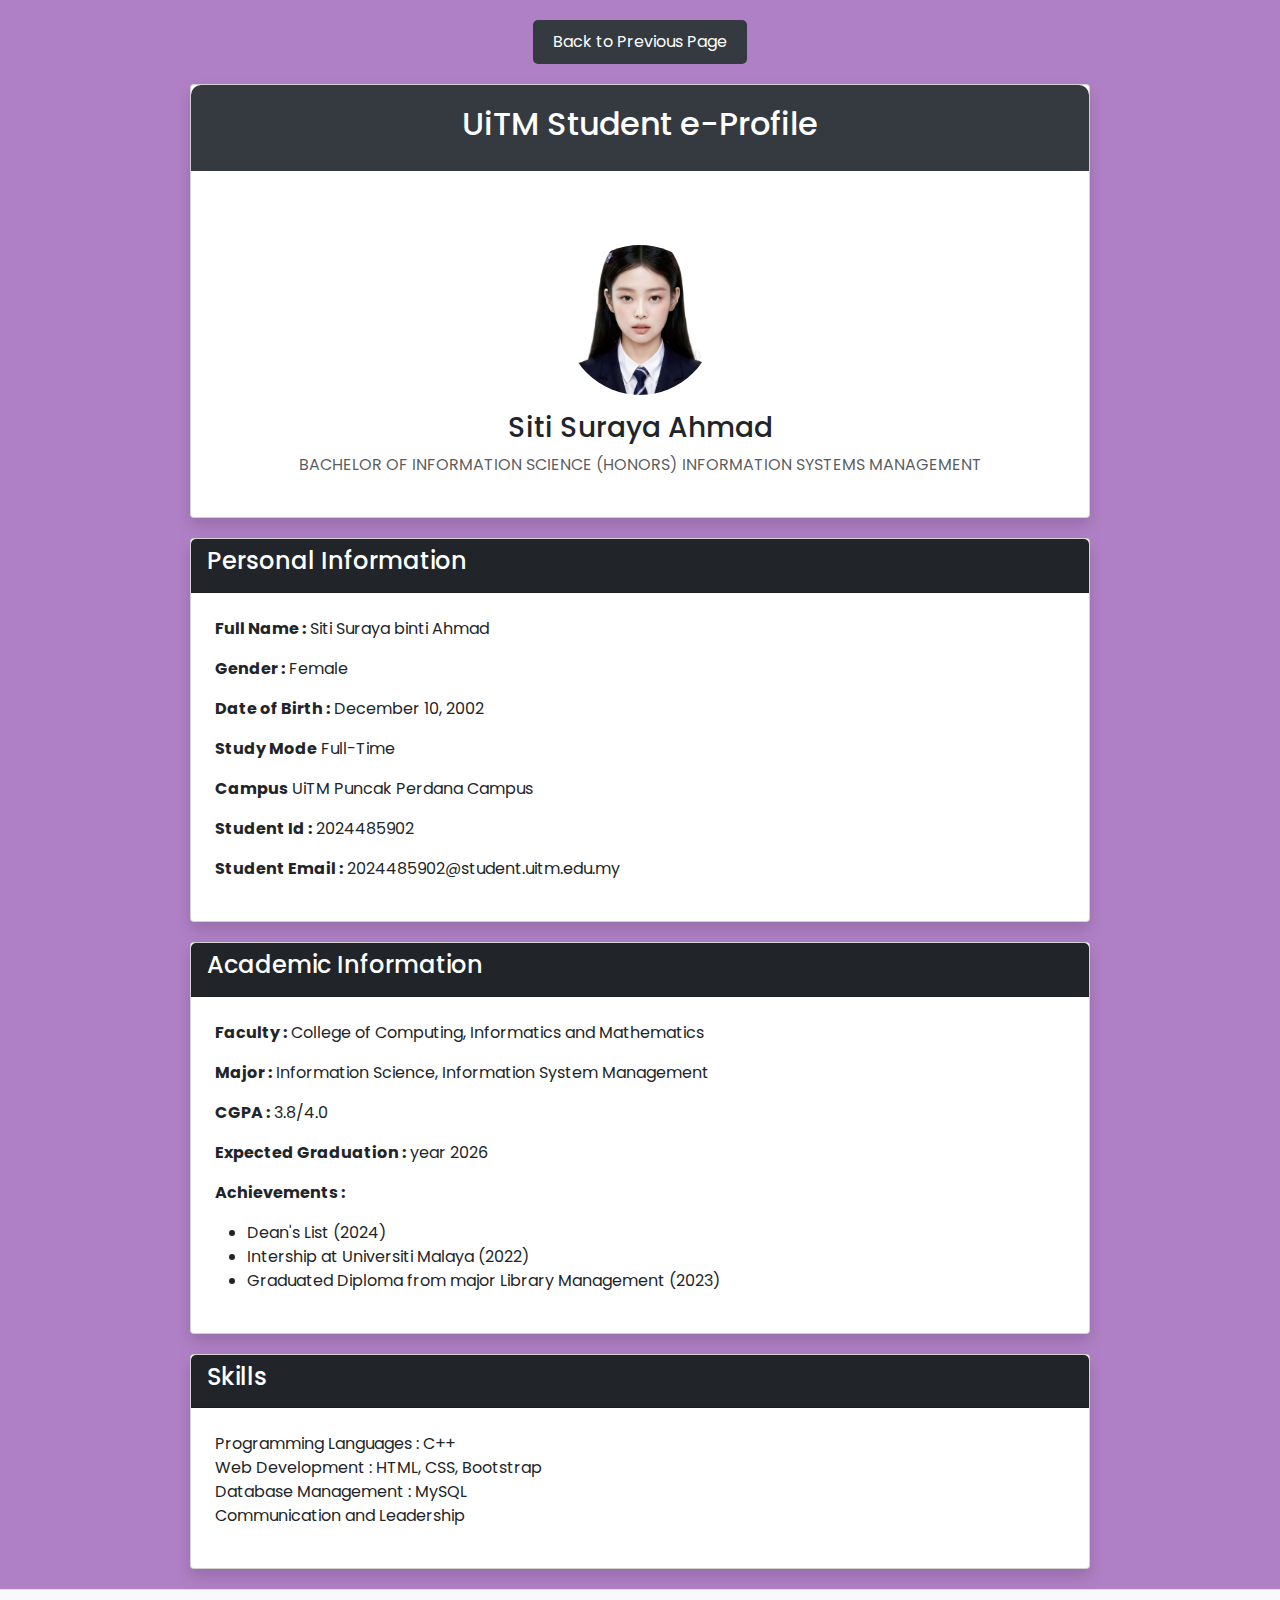
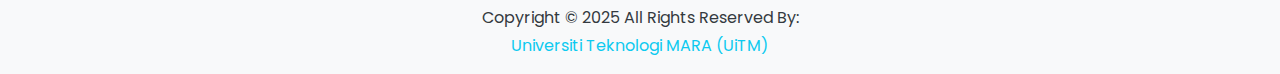
<file: student1.html>
<!doctype html>
<html lang="en">
  <head>
    <meta charset="utf-8">
    <link rel="icon" type="img/png" href="img/uitm.png">
    <meta name="viewport" content="width=device-width, initial-scale=1">
    <title>UiTM Student E-Profile</title>

    <!-- Bootstrap CSS CDN -->
    <link href="https://cdn.jsdelivr.net/npm/bootstrap@5.3.3/dist/css/bootstrap.min.css" rel="stylesheet" integrity="sha384-QWTKZyjpPEjISv5WaRU9OFeRpok6YctnYmDr5pNlyT2bRjXh0JMhjY6hW+ALEwIH" crossorigin="anonymous">

     <!-- Font Awesome CDN -->
    <link rel="stylesheet" href="https://cdnjs.cloudflare.com/ajax/libs/font-awesome/6.0.0/css/all.min.css" integrity="sha384-8iX36kHFiDa9BEopw/56PRjRbo0o3kql3XJDjs+fvmFMfZ9zlmOpCbhbIYJK1fEZ" crossorigin="anonymous">

    <!-- Google Font -->
    <link rel="preconnect" href="https://fonts.googleapis.com">
    <link rel="preconnect" href="https://fonts.gstatic.com" crossorigin>
    <link href="https://fonts.googleapis.com/css2?family=Victor+Mono:ital,wght@0,100..700;1,100..700&display=swap" rel="stylesheet">
    
    
    <!-- Custom CSS -->
    <link rel="stylesheet" href="css/style.css" />
  </head>
  <body>

    <div class="back-button-container">
        <a href="profiles.html" class="btn btn-back">Back to Previous Page</a>
    </div>
    

    <!-- Content -->

    <div class="container">
      <div class="card shadow">
          <div class="profile-header text-center">
              <h2>UiTM Student e-Profile</h2>
          </div>
          <div class="card-body text-center">
              <img src="img/student1.png" alt="Profile Picture" class="profile-img">
              <h3 class="mt-3">Siti Suraya Ahmad</h3>
              <p class="text-muted">BACHELOR OF INFORMATION SCIENCE (HONORS) INFORMATION SYSTEMS MANAGEMENT</p>
          </div>
      </div>
    </div>

    <div class="card shadow">
      <div class="card-header bg-dark text-white">
          <h4>Personal Information</h4>
      </div>
      <div class="card-body ">
          <p><strong>Full Name :</strong> Siti Suraya binti Ahmad</p>
          <p><strong>Gender :</strong> Female</p>
          <p><strong>Date of Birth :</strong> December 10, 2002</p>
          <p><strong>Study Mode</strong> Full-Time</p>
          <p><strong>Campus</strong> UiTM Puncak Perdana Campus</p>
          <p><strong>Student Id :</strong> 2024485902</p>
          <p><strong>Student Email :</strong> 2024485902@student.uitm.edu.my</p>
      </div>
  </div>

  <div class="card shadow">
    <div class="card-header bg-dark text-white">
        <h4>Academic Information</h4>
    </div>
    <div class="card-body">
        <p><strong>Faculty :</strong> College of Computing, Informatics and Mathematics</p>
        <p><strong>Major :</strong> Information Science, Information System Management</p>
        <p><strong>CGPA :</strong> 3.8/4.0</p>
        <p><strong>Expected Graduation :</strong> year 2026</p>
        <p><strong>Achievements :</strong>
            <ul>
                <li>Dean's List (2024)</li>
                <li>Intership at Universiti Malaya (2022)</li>
                <li>Graduated Diploma from major Library Management (2023)</li>
            </ul>
        </p>
    </div>
</div>

<div class="card shadow">
    <div class="card-header bg-dark text-white">
        <h4>Skills</h4>
    </div>
    <div class="card-body">
        <ul class="list-unstyled">
            <li><i class="bi bi-check-circle-fill text-success"></i> Programming Languages : C++</li>
            <li><i class="bi bi-check-circle-fill text-success"></i> Web Development : HTML, CSS, Bootstrap</li>
            <li><i class="bi bi-check-circle-fill text-success"></i> Database Management : MySQL</li>
            <li><i class="bi bi-check-circle-fill text-success"></i> Communication and Leadership</li>
        </ul>
    </div>
</div>
</div>

<!-- Footer -->
<footer class="footer bg-light text-center border-top py-3">
  <p class="mb-1">Copyright © 2025 All Rights Reserved By:</p>
  <a href="#" class="text-info font-weight-bold text-decoration-none">
    Universiti Teknologi MARA (UiTM)
  </a>
</footer>

  
<!-- Bootstrap JS CDN -->
<script src="https://cdn.jsdelivr.net/npm/bootstrap@5.3.3/dist/js/bootstrap.bundle.min.js" integrity="sha384-YvpcrYf0tY3lHB60NNkmXc5s9fDVZLESaAA55NDzOxhy9GkcIdslK1eN7N6jIeHz" crossorigin="anonymous"></script>
  

</body>
</html>
</file>
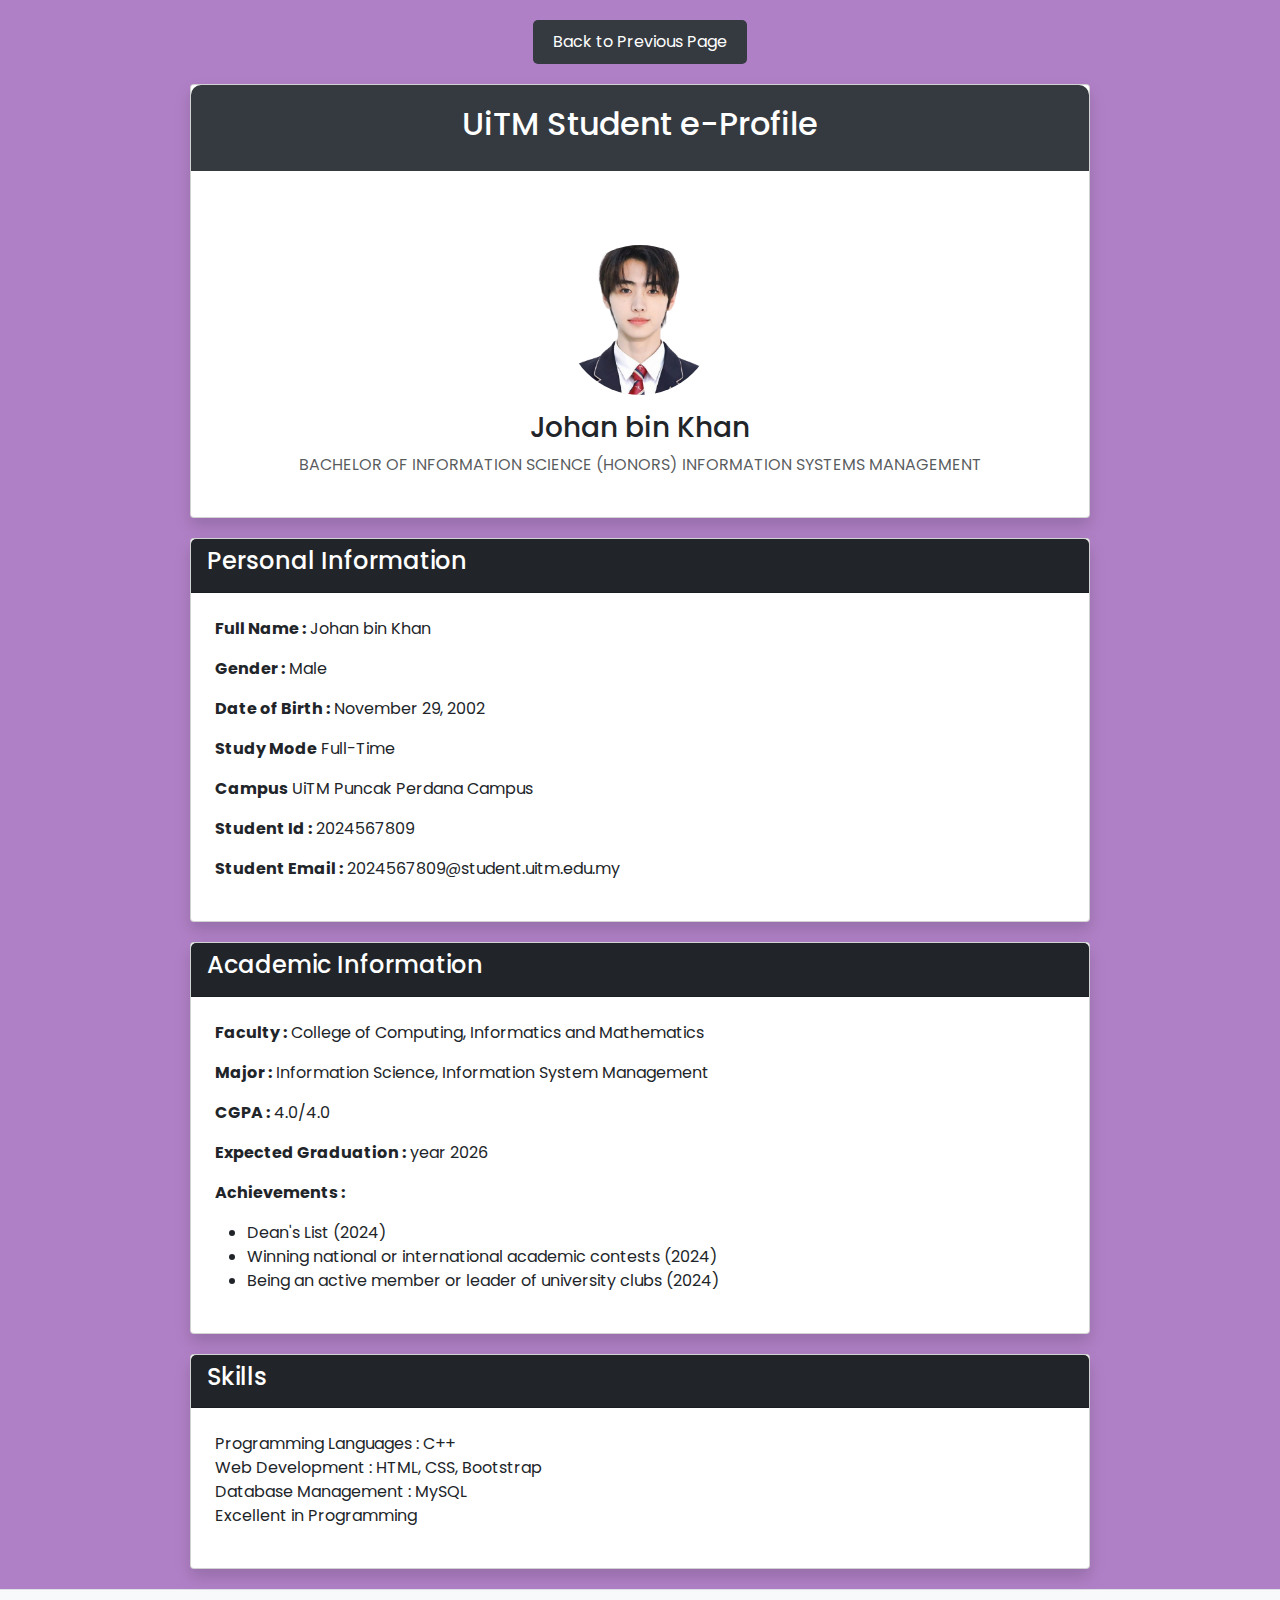
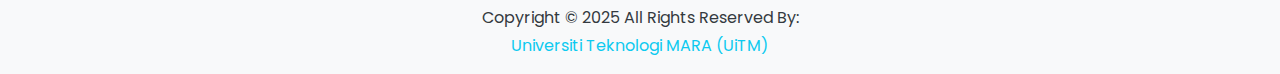
<file: student2.html>
<!doctype html>
<html lang="en">
  <head>
    <meta charset="utf-8">
    <link rel="icon" type="img/png" href="img/uitm.png">
    <meta name="viewport" content="width=device-width, initial-scale=1">
    <title>UiTM Student E-Profile</title>

    <!-- Bootstrap CSS CDN -->
    <link href="https://cdn.jsdelivr.net/npm/bootstrap@5.3.3/dist/css/bootstrap.min.css" rel="stylesheet" integrity="sha384-QWTKZyjpPEjISv5WaRU9OFeRpok6YctnYmDr5pNlyT2bRjXh0JMhjY6hW+ALEwIH" crossorigin="anonymous">

     <!-- Font Awesome CDN -->
    <link rel="stylesheet" href="https://cdnjs.cloudflare.com/ajax/libs/font-awesome/6.0.0/css/all.min.css" integrity="sha384-8iX36kHFiDa9BEopw/56PRjRbo0o3kql3XJDjs+fvmFMfZ9zlmOpCbhbIYJK1fEZ" crossorigin="anonymous">

    <!-- Google Font -->
    <link rel="preconnect" href="https://fonts.googleapis.com">
    <link rel="preconnect" href="https://fonts.gstatic.com" crossorigin>
    <link href="https://fonts.googleapis.com/css2?family=Victor+Mono:ital,wght@0,100..700;1,100..700&display=swap" rel="stylesheet">
    
    
    <!-- Custom CSS -->
    <link rel="stylesheet" href="css/style.css" />
  </head>
  <body>

    <div class="back-button-container">
        <a href="profiles.html" class="btn btn-back">Back to Previous Page</a>
    </div>
    

    <!-- Content -->
    <div class="container">
        <div class="card shadow">
            <div class="profile-header text-center">
                <h2>UiTM Student e-Profile</h2>
            </div>
            <div class="card-body text-center">
                <img src="img/student2.png" alt="Profile Picture" class="profile-img">
                <h3 class="mt-3">Johan bin Khan</h3>
                <p class="text-muted">BACHELOR OF INFORMATION SCIENCE (HONORS) INFORMATION SYSTEMS MANAGEMENT</p>
            </div>
        </div>
      </div>

        <div class="card shadow">
            <div class="card-header bg-dark text-white">
                <h4>Personal Information</h4>
            </div>
            <div class="card-body">
                <p><strong>Full Name :</strong> Johan bin Khan</p>
                <p><strong>Gender :</strong> Male</p>
                <p><strong>Date of Birth :</strong> November 29, 2002</p>
                <p><strong>Study Mode</strong> Full-Time</p>
                <p><strong>Campus</strong> UiTM Puncak Perdana Campus</p>
                <p><strong>Student Id :</strong> 2024567809</p>
                <p><strong>Student Email :</strong> 2024567809@student.uitm.edu.my</p>
            </div>
        </div>

        <div class="card shadow">
            <div class="card-header bg-dark text-white">
                <h4>Academic Information</h4>
            </div>
            <div class="card-body">
                <p><strong>Faculty :</strong> College of Computing, Informatics and Mathematics</p>
                <p><strong>Major :</strong> Information Science, Information System Management</p>
                <p><strong>CGPA :</strong> 4.0/4.0</p>
                <p><strong>Expected Graduation :</strong> year 2026</p>
                <p><strong>Achievements :</strong>
                    <ul>
                        <li>Dean's List (2024)</li>
                        <li>Winning national or international academic contests (2024)</li>
                        <li>Being an active member or leader of university clubs (2024)</li>
                    </ul>
                </p>
            </div>
        </div>

        <div class="card shadow">
            <div class="card-header bg-dark text-white">
                <h4>Skills</h4>
            </div>
            <div class="card-body">
                <ul class="list-unstyled">
                    <li><i class="bi bi-check-circle-fill text-success"></i> Programming Languages : C++</li>
                    <li><i class="bi bi-check-circle-fill text-success"></i> Web Development : HTML, CSS, Bootstrap</li>
                    <li><i class="bi bi-check-circle-fill text-success"></i> Database Management : MySQL</li>
                    <li><i class="bi bi-check-circle-fill text-success"></i> Excellent in Programming</li>
                </ul>
            </div>
        </div>

<!-- Footer -->
<footer class="footer bg-light text-center border-top py-3">
  <p class="mb-1">Copyright © 2025 All Rights Reserved By:</p>
  <a href="#" class="text-info font-weight-bold text-decoration-none">
    Universiti Teknologi MARA (UiTM)
  </a>
</footer>
  
      <!-- Bootstrap JS CDN -->
      <script src="https://cdn.jsdelivr.net/npm/bootstrap@5.3.3/dist/js/bootstrap.bundle.min.js" integrity="sha384-YvpcrYf0tY3lHB60NNkmXc5s9fDVZLESaAA55NDzOxhy9GkcIdslK1eN7N6jIeHz" crossorigin="anonymous"></script>
  

</body>
</html>
</file>
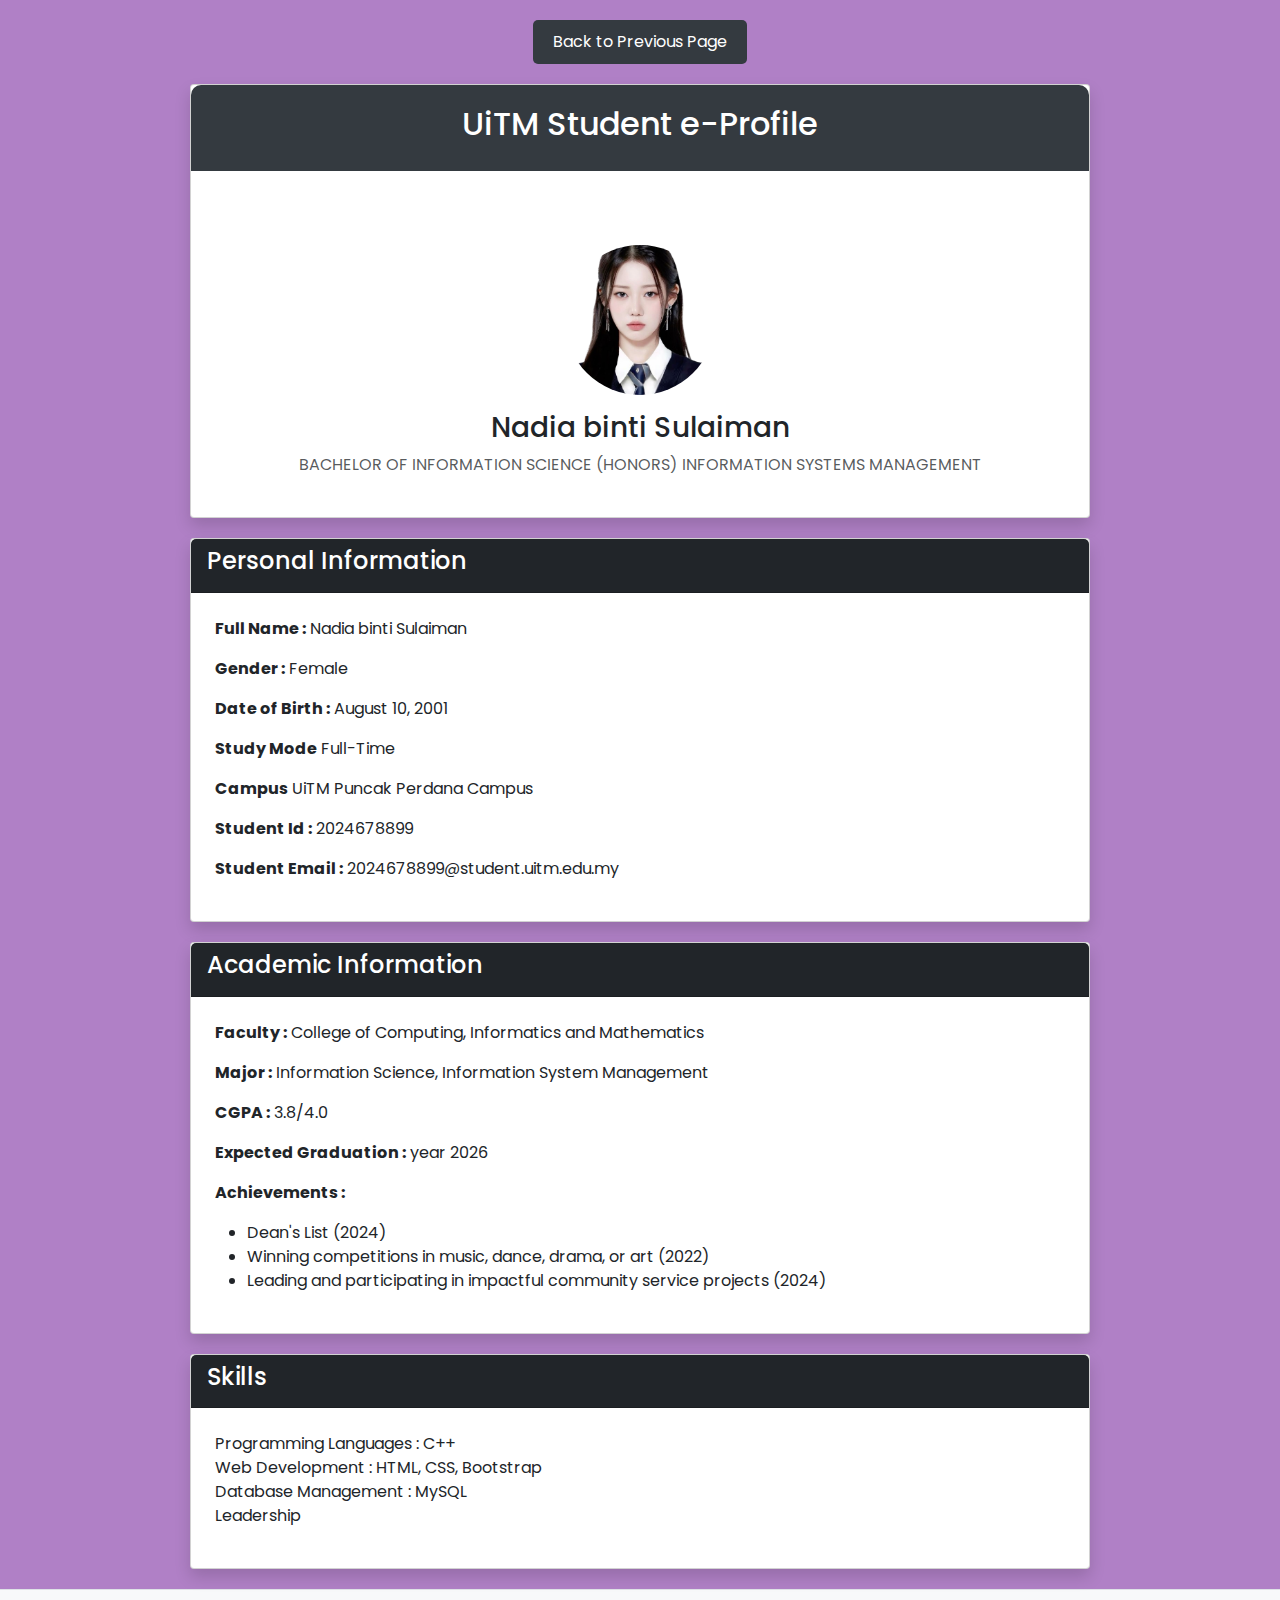
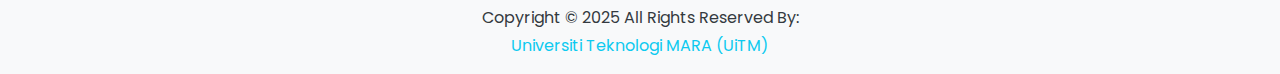
<file: student3.html>
<!doctype html>
<html lang="en">
  <head>
    <meta charset="utf-8">
    <link rel="icon" type="img/png" href="img/uitm.png">
    <meta name="viewport" content="width=device-width, initial-scale=1">
    <title>UiTM Student E-Profile</title>

    <!-- Bootstrap CSS CDN -->
    <link href="https://cdn.jsdelivr.net/npm/bootstrap@5.3.3/dist/css/bootstrap.min.css" rel="stylesheet" integrity="sha384-QWTKZyjpPEjISv5WaRU9OFeRpok6YctnYmDr5pNlyT2bRjXh0JMhjY6hW+ALEwIH" crossorigin="anonymous">

     <!-- Font Awesome CDN -->
    <link rel="stylesheet" href="https://cdnjs.cloudflare.com/ajax/libs/font-awesome/6.0.0/css/all.min.css" integrity="sha384-8iX36kHFiDa9BEopw/56PRjRbo0o3kql3XJDjs+fvmFMfZ9zlmOpCbhbIYJK1fEZ" crossorigin="anonymous">

    <!-- Google Font -->
    <link rel="preconnect" href="https://fonts.googleapis.com">
    <link rel="preconnect" href="https://fonts.gstatic.com" crossorigin>
    <link href="https://fonts.googleapis.com/css2?family=Victor+Mono:ital,wght@0,100..700;1,100..700&display=swap" rel="stylesheet">
    
    
    <!-- Custom CSS -->
    <link rel="stylesheet" href="css/style.css" />
  </head>
  <body>

    <div class="back-button-container">
        <a href="profiles.html" class="btn btn-back">Back to Previous Page</a>
    </div>
    

    <!-- Content -->
    <div class="container">
        <div class="card shadow">
            <div class="profile-header text-center">
                <h2>UiTM Student e-Profile</h2>
            </div>
            <div class="card-body text-center">
                <img src="img/student3.png" alt="Profile Picture" class="profile-img">
                <h3 class="mt-3">Nadia binti Sulaiman</h3>
                <p class="text-muted">BACHELOR OF INFORMATION SCIENCE (HONORS) INFORMATION SYSTEMS MANAGEMENT</p>
            </div>
        </div>
      </div>

        <div class="card shadow">
            <div class="card-header bg-dark text-white">
                <h4>Personal Information</h4>
            </div>
            <div class="card-body">
                <p><strong>Full Name :</strong> Nadia binti Sulaiman</p>
                <p><strong>Gender :</strong> Female</p>
                <p><strong>Date of Birth :</strong> August 10, 2001</p>
                <p><strong>Study Mode</strong> Full-Time</p>
                <p><strong>Campus</strong> UiTM Puncak Perdana Campus</p>
                <p><strong>Student Id :</strong> 2024678899</p>
                <p><strong>Student Email :</strong> 2024678899@student.uitm.edu.my</p>
            </div>
        </div>

        <div class="card shadow">
            <div class="card-header bg-dark text-white">
                <h4>Academic Information</h4>
            </div>
            <div class="card-body">
                <p><strong>Faculty :</strong> College of Computing, Informatics and Mathematics</p>
                <p><strong>Major :</strong> Information Science, Information System Management</p>
                <p><strong>CGPA :</strong> 3.8/4.0</p>
                <p><strong>Expected Graduation :</strong> year 2026</p>
                <p><strong>Achievements :</strong>
                    <ul>
                        <li>Dean's List (2024)</li>
                        <li>Winning competitions in music, dance, drama, or art (2022)</li>
                        <li>Leading and participating in impactful community service projects (2024)</li>
                    </ul>
                </p>
            </div>
        </div>

        <div class="card shadow">
            <div class="card-header bg-dark text-white">
                <h4>Skills</h4>
            </div>
            <div class="card-body">
                <ul class="list-unstyled">
                    <li><i class="bi bi-check-circle-fill text-success"></i> Programming Languages : C++</li>
                    <li><i class="bi bi-check-circle-fill text-success"></i> Web Development : HTML, CSS, Bootstrap</li>
                    <li><i class="bi bi-check-circle-fill text-success"></i> Database Management : MySQL</li>
                    <li><i class="bi bi-check-circle-fill text-success"></i> Leadership</li>
                </ul>
            </div>
        </div>

<!-- Footer -->
<footer class="footer bg-light text-center border-top py-3">
  <p class="mb-1">Copyright © 2025 All Rights Reserved By:</p>
  <a href="#" class="text-info font-weight-bold text-decoration-none">
    Universiti Teknologi MARA (UiTM)
  </a>
</footer>

<!-- Bootstrap JS CDN -->
<script src="https://cdn.jsdelivr.net/npm/bootstrap@5.3.3/dist/js/bootstrap.bundle.min.js" integrity="sha384-YvpcrYf0tY3lHB60NNkmXc5s9fDVZLESaAA55NDzOxhy9GkcIdslK1eN7N6jIeHz" crossorigin="anonymous"></script>
  

</body>
</html>
</file>
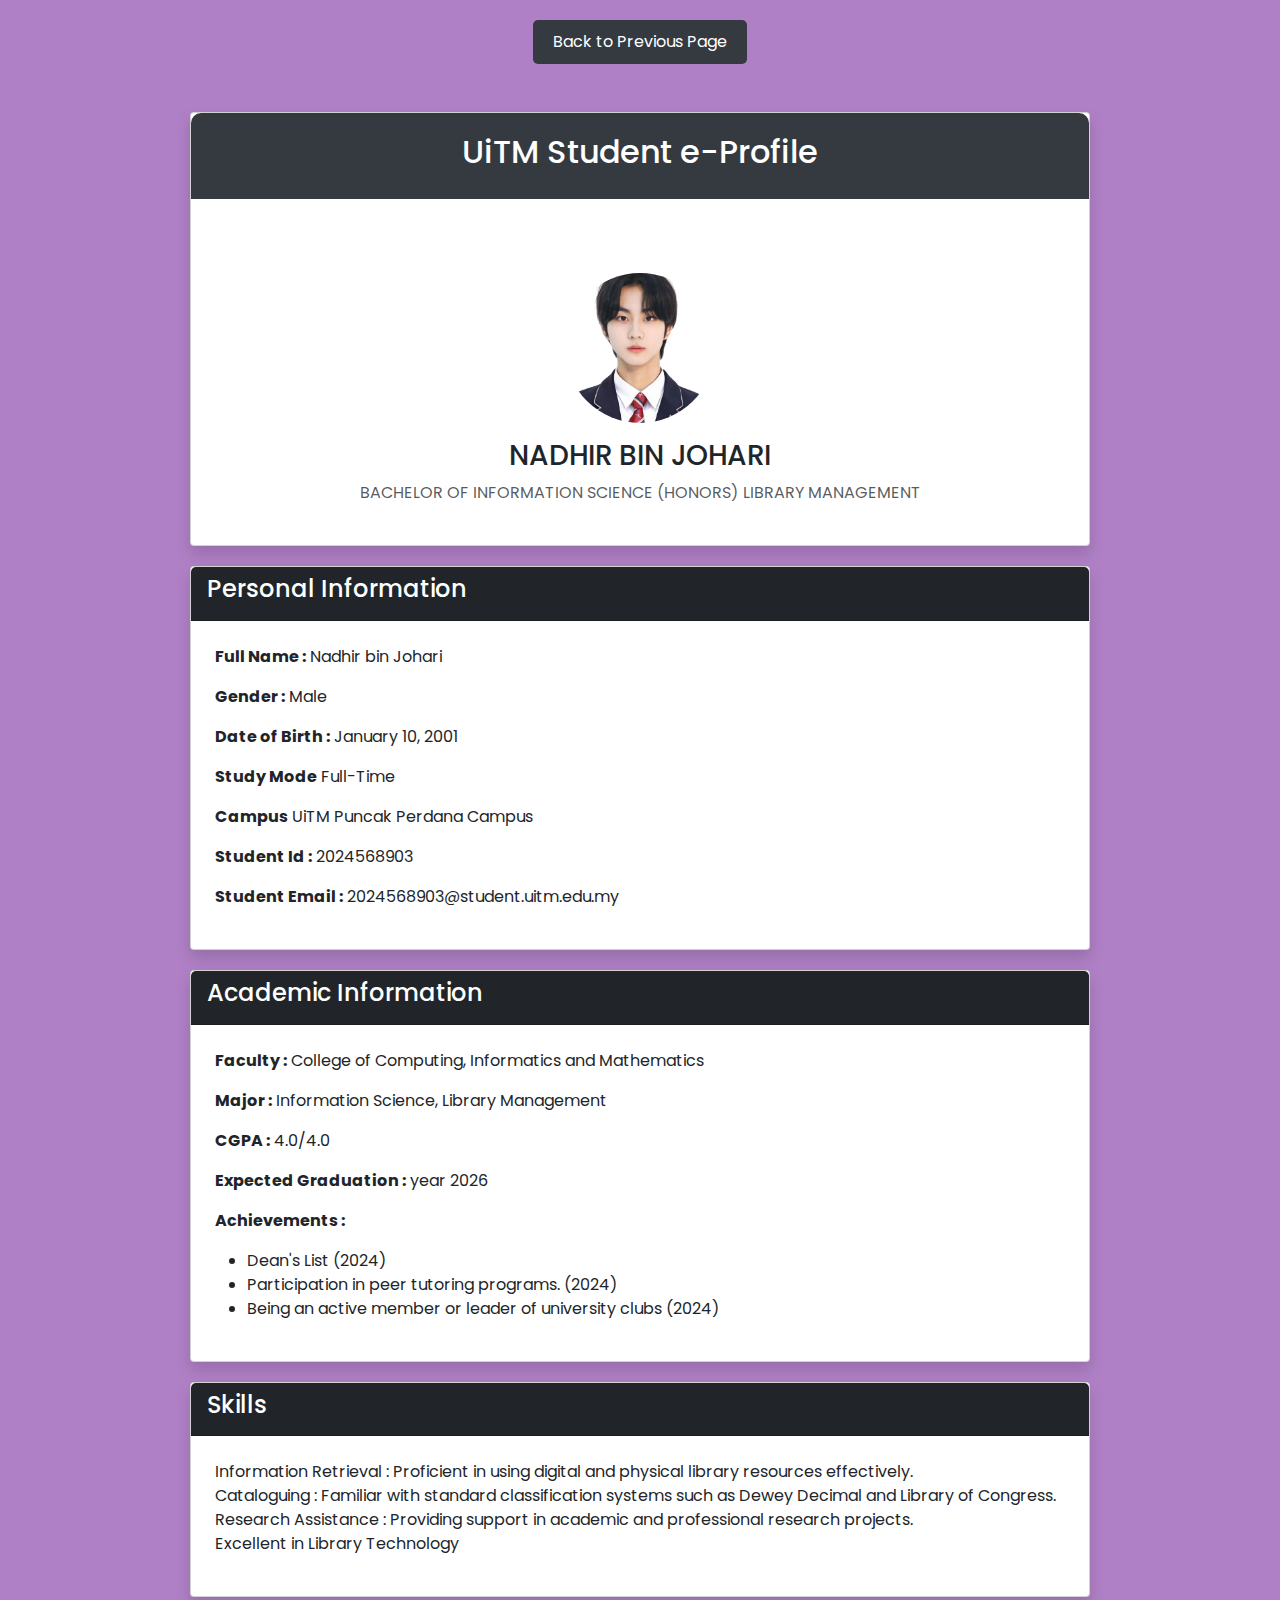
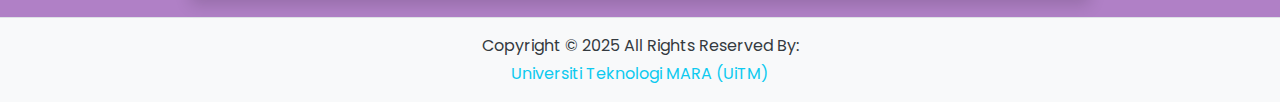
<file: student4.html>
<!doctype html>
<html lang="en">
  <head>
    <meta charset="utf-8">
    <link rel="icon" type="img/png" href="img/uitm.png">
    <meta name="viewport" content="width=device-width, initial-scale=1">
    <title>UiTM Student E-Profile</title>

    <!-- Bootstrap CSS CDN -->
    <link href="https://cdn.jsdelivr.net/npm/bootstrap@5.3.3/dist/css/bootstrap.min.css" rel="stylesheet" integrity="sha384-QWTKZyjpPEjISv5WaRU9OFeRpok6YctnYmDr5pNlyT2bRjXh0JMhjY6hW+ALEwIH" crossorigin="anonymous">

     <!-- Font Awesome CDN -->
    <link rel="stylesheet" href="https://cdnjs.cloudflare.com/ajax/libs/font-awesome/6.0.0/css/all.min.css" integrity="sha384-8iX36kHFiDa9BEopw/56PRjRbo0o3kql3XJDjs+fvmFMfZ9zlmOpCbhbIYJK1fEZ" crossorigin="anonymous">

    <!-- Google Font -->
    <link rel="preconnect" href="https://fonts.googleapis.com">
    <link rel="preconnect" href="https://fonts.gstatic.com" crossorigin>
    <link href="https://fonts.googleapis.com/css2?family=Victor+Mono:ital,wght@0,100..700;1,100..700&display=swap" rel="stylesheet">
    
    
    <!-- Custom CSS -->
    <link rel="stylesheet" href="css/style.css" />
  </head>
  <body>

    <div class="back-button-container">
        <a href="profiles.html" class="btn btn-back">Back to Previous Page</a>
    </div>
    

    <!-- Content -->
    <div class="container mt-5" style="margin-top: 80px;">
        <div class="card shadow">
            <div class="profile-header text-center">
                <h2>UiTM Student e-Profile</h2>
            </div>
            <div class="card-body text-center">
                <img src="img/student4.png" alt="Profile Picture" class="profile-img">
                <h3 class="mt-3">NADHIR BIN JOHARI</h3>
                <p class="text-muted">BACHELOR OF INFORMATION SCIENCE (HONORS) LIBRARY MANAGEMENT</p>
            </div>
        </div>
    </div>

        <div class="card shadow">
            <div class="card-header bg-dark text-white">
                <h4>Personal Information</h4>
            </div>
            <div class="card-body">
                <p><strong>Full Name :</strong> Nadhir bin Johari</p>
                <p><strong>Gender :</strong> Male</p>
                <p><strong>Date of Birth :</strong> January 10, 2001</p>
                <p><strong>Study Mode</strong> Full-Time</p>
                <p><strong>Campus</strong> UiTM Puncak Perdana Campus</p>
                <p><strong>Student Id :</strong> 2024568903</p>
                <p><strong>Student Email :</strong> 2024568903@student.uitm.edu.my</p>
            </div>
        </div>

        <div class="card shadow">
            <div class="card-header bg-dark text-white">
                <h4>Academic Information</h4>
            </div>
            <div class="card-body">
                <p><strong>Faculty :</strong> College of Computing, Informatics and Mathematics</p>
                <p><strong>Major :</strong> Information Science, Library Management</p>
                <p><strong>CGPA :</strong> 4.0/4.0</p>
                <p><strong>Expected Graduation :</strong> year 2026</p>
                <p><strong>Achievements :</strong>
                    <ul>
                        <li>Dean's List (2024)</li>
                        <li>Participation in peer tutoring programs. (2024)</li>
                        <li>Being an active member or leader of university clubs (2024)</li>
                    </ul>
                </p>
            </div>
        </div>

        <div class="card shadow">
            <div class="card-header bg-dark text-white">
                <h4>Skills</h4>
            </div>
            <div class="card-body">
                <ul class="list-unstyled">
                    <li><i class="bi bi-check-circle-fill text-success"></i> Information Retrieval : Proficient in using digital and physical library resources effectively. </li>
                    <li><i class="bi bi-check-circle-fill text-success"></i> Cataloguing : Familiar with standard classification systems such as Dewey Decimal and Library of Congress.</li>
                    <li><i class="bi bi-check-circle-fill text-success"></i> Research Assistance : Providing support in academic and professional research projects.</li>
                    <li><i class="bi bi-check-circle-fill text-success"></i> Excellent in Library Technology</li>
                </ul>
            </div>
        </div>

<!-- Footer -->
<footer class="footer bg-light text-center border-top py-3">
  <p class="mb-1">Copyright © 2025 All Rights Reserved By:</p>
  <a href="#" class="text-info font-weight-bold text-decoration-none">
    Universiti Teknologi MARA (UiTM)
  </a>
</footer>
  
<!-- Bootstrap JS CDN -->
<script src="https://cdn.jsdelivr.net/npm/bootstrap@5.3.3/dist/js/bootstrap.bundle.min.js" integrity="sha384-YvpcrYf0tY3lHB60NNkmXc5s9fDVZLESaAA55NDzOxhy9GkcIdslK1eN7N6jIeHz" crossorigin="anonymous"></script>
  

</body>
</html>
</file>
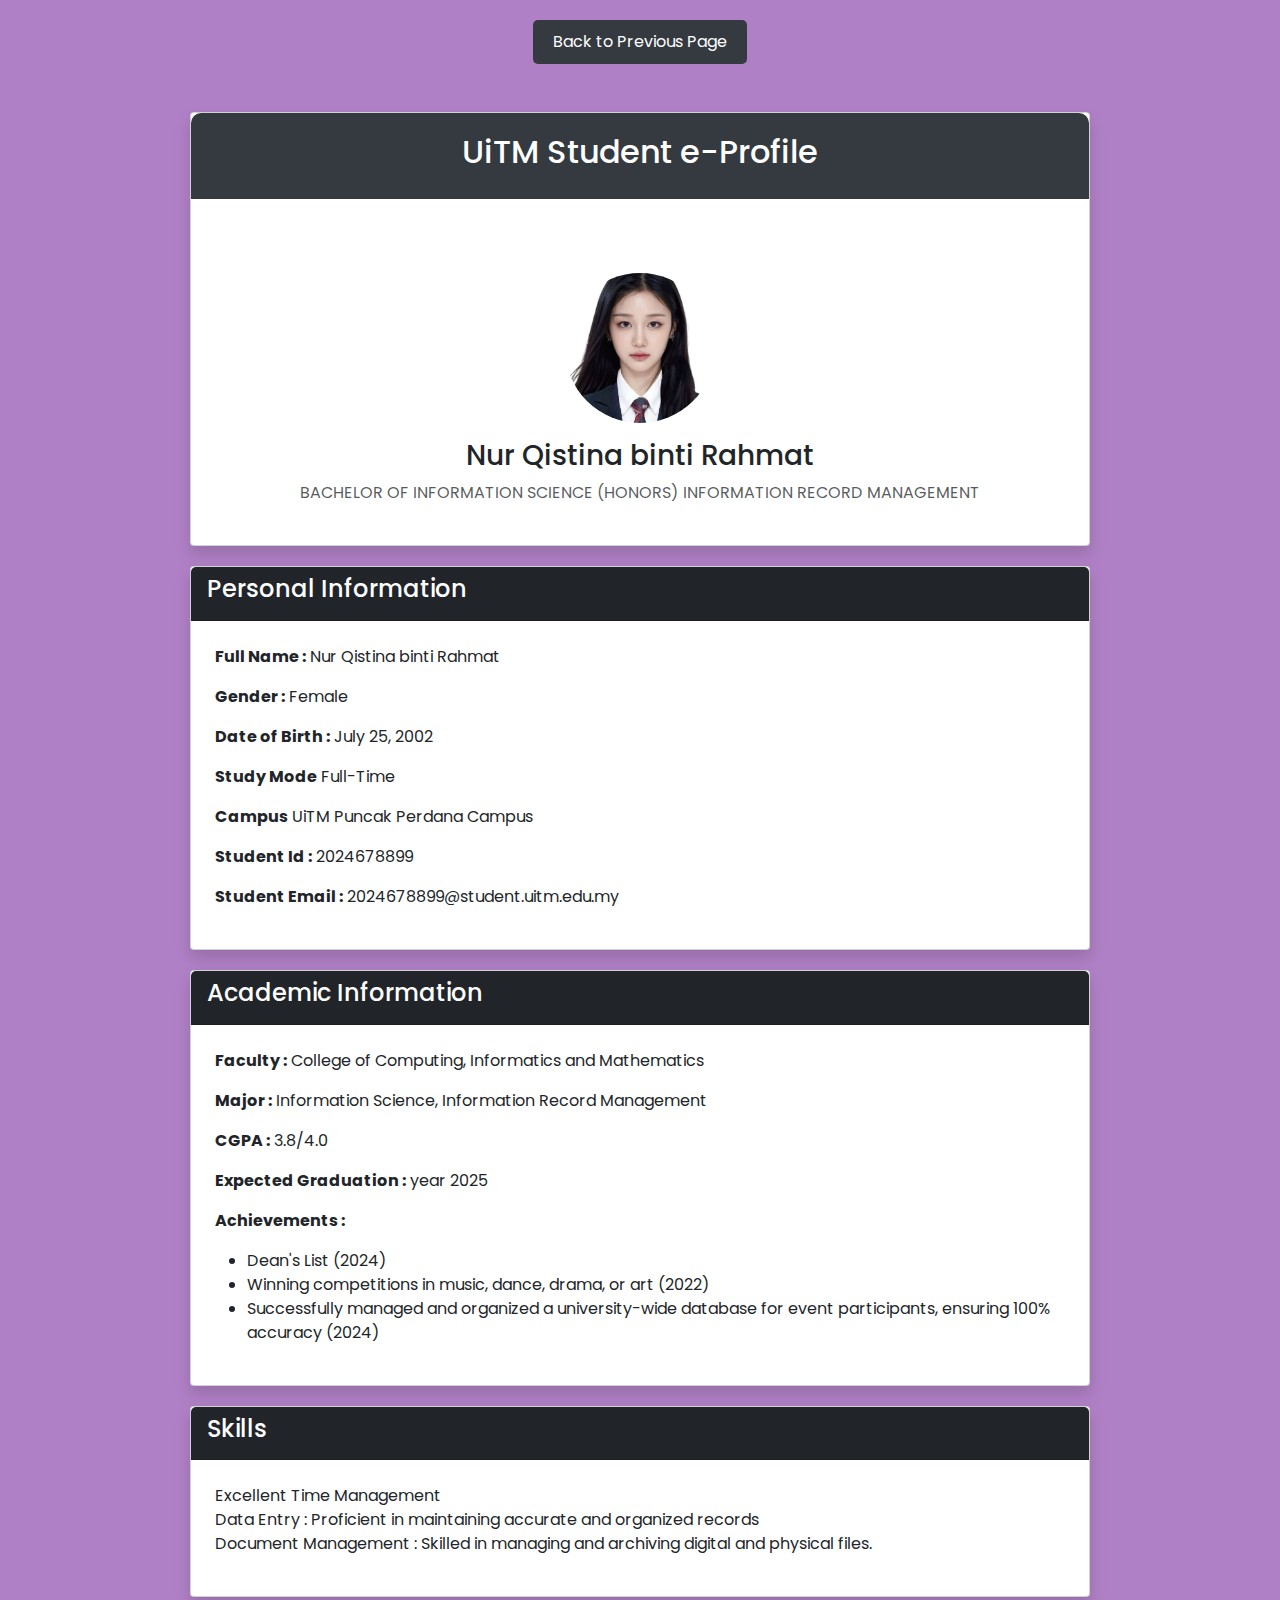
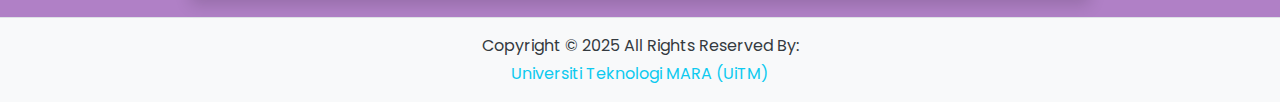
<file: student5.html>
<!doctype html>
<html lang="en">
  <head>
    <meta charset="utf-8">
    <link rel="icon" type="img/png" href="img/uitm.png">
    <meta name="viewport" content="width=device-width, initial-scale=1">
    <title>UiTM Student E-Profile</title>

    <!-- Bootstrap CSS CDN -->
    <link href="https://cdn.jsdelivr.net/npm/bootstrap@5.3.3/dist/css/bootstrap.min.css" rel="stylesheet" integrity="sha384-QWTKZyjpPEjISv5WaRU9OFeRpok6YctnYmDr5pNlyT2bRjXh0JMhjY6hW+ALEwIH" crossorigin="anonymous">

     <!-- Font Awesome CDN -->
    <link rel="stylesheet" href="https://cdnjs.cloudflare.com/ajax/libs/font-awesome/6.0.0/css/all.min.css" integrity="sha384-8iX36kHFiDa9BEopw/56PRjRbo0o3kql3XJDjs+fvmFMfZ9zlmOpCbhbIYJK1fEZ" crossorigin="anonymous">

    <!-- Google Font -->
    <link rel="preconnect" href="https://fonts.googleapis.com">
    <link rel="preconnect" href="https://fonts.gstatic.com" crossorigin>
    <link href="https://fonts.googleapis.com/css2?family=Victor+Mono:ital,wght@0,100..700;1,100..700&display=swap" rel="stylesheet">
    
    
<!-- Custom CSS -->
<link rel="stylesheet" href="css/style.css" />
</head>
  <body>

<div class="back-button-container">
  <a href="profiles.html" class="btn btn-back">Back to Previous Page</a>
</div>
    

<!-- Content -->
<div class="container mt-5" style="margin-top: 80px;">
  <div class="card shadow">
      <div class="profile-header text-center">
          <h2>UiTM Student e-Profile</h2>
            </div>
            <div class="card-body text-center">
                <img src="img/student5.png" alt="Profile Picture" class="profile-img">
                <h3 class="mt-3">Nur Qistina binti Rahmat</h3>
                <p class="text-muted">BACHELOR OF INFORMATION SCIENCE (HONORS) INFORMATION RECORD MANAGEMENT</p>
            </div>
         </div>
      </div>

      <div class="card shadow">
        <div class="card-header bg-dark text-white">
            <h4>Personal Information</h4>
            </div>
            <div class="card-body">
                <p><strong>Full Name :</strong> Nur Qistina binti Rahmat</p>
                <p><strong>Gender :</strong> Female</p>
                <p><strong>Date of Birth :</strong> July 25, 2002</p>
                <p><strong>Study Mode</strong> Full-Time</p>
                <p><strong>Campus</strong> UiTM Puncak Perdana Campus</p>
                <p><strong>Student Id :</strong> 2024678899</p>
                <p><strong>Student Email :</strong> 2024678899@student.uitm.edu.my</p>
            </div>
        </div>

        <div class="card shadow">
            <div class="card-header bg-dark text-white">
                <h4>Academic Information</h4>
            </div>
            <div class="card-body">
                <p><strong>Faculty :</strong> College of Computing, Informatics and Mathematics</p>
                <p><strong>Major :</strong> Information Science, Information Record Management</p>
                <p><strong>CGPA :</strong> 3.8/4.0</p>
                <p><strong>Expected Graduation :</strong> year 2025</p>
                <p><strong>Achievements :</strong>
                    <ul>
                        <li>Dean's List (2024)</li>
                        <li>Winning competitions in music, dance, drama, or art (2022)</li>
                        <li>Successfully managed and organized a university-wide database for event participants, ensuring 100% accuracy (2024)</li>
                    </ul>
                </p>
            </div>
        </div>

        <div class="card shadow">
            <div class="card-header bg-dark text-white">
                <h4>Skills</h4>
            </div>
            <div class="card-body">
                <ul class="list-unstyled">
                    <li><i class="bi bi-check-circle-fill text-success"></i> Excellent Time Management</li>
                    <li><i class="bi bi-check-circle-fill text-success"></i> Data Entry : Proficient in maintaining accurate and organized records</li>
                    <li><i class="bi bi-check-circle-fill text-success"></i> Document Management : Skilled in managing and archiving digital and physical files.</li>
                </ul>
            </div>
        </div>

<!-- Footer -->
<footer class="footer bg-light text-center border-top py-3">
  <p class="mb-1">Copyright © 2025 All Rights Reserved By:</p>
  <a href="#" class="text-info font-weight-bold text-decoration-none">
    Universiti Teknologi MARA (UiTM)
  </a>
</footer>

<!-- Bootstrap JS CDN -->
<script src="https://cdn.jsdelivr.net/npm/bootstrap@5.3.3/dist/js/bootstrap.bundle.min.js" integrity="sha384-YvpcrYf0tY3lHB60NNkmXc5s9fDVZLESaAA55NDzOxhy9GkcIdslK1eN7N6jIeHz" crossorigin="anonymous"></script>
  

</body>
</html>
</file>
<file: css/style.css>
@import url('https://fonts.googleapis.com/css2?family=Monomaniac+One&family=Open+Sans:ital,wght@0,300..800;1,300..800&family=Poppins:ital,wght@0,100;0,200;0,300;0,400;0,500;0,600;0,700;0,800;0,900;1,100;1,200;1,300;1,400;1,500;1,600;1,700;1,800;1,900&family=Victor+Mono:ital,wght@0,100..700;1,100..700&display=swap');

/* General Styling */

body {
    font-family: 'Poppins', sans-serif;
    background: #b080c6;

}

/* Footer */

footer {
    margin-top: 20px; 
    padding-top: 100%; 
    background-color: #f8f9fa;
    color: #343a40;
}

footer a {
    color: #17a2b8;
    transition: color 0.3s;
}

footer a:hover {
    color: #0056b3;
}

footer .list-inline-item a {
    margin: 0 10px;
}

/* Navbar */

.navbar {
    background-color: #ffffffe8;
    position: fixed;
    height: 60px;
    margin: 30px; 
    margin-bottom: 60px; 
    border-radius: 16px;
    padding: 0.07rem;
    box-shadow: 0 4px 6px rgba(0, 0, 0, 0.1);
    z-index: 10;
}
  

.navbar-brand {
    font-weight: 500;
    color: #009970;
    font-size: 24px;
    transition: 0.3s color;
}

.navbar-toggler {
    border: none;
    font-size: 1.25rem;
}

.navbar-toggler:focus, .btn-close:focus {
    box-shadow: none;
    outline: none;
}

.nav-link {
    color: #666777;
    font-weight: 500;
    position: relative;
}

.nav-link:hover, .nav-link.active {
    color: #000;
}

@media (min-width: 991px) {
    .nav-link:before {
        content: "";
        position: absolute;
        bottom: 0;
        left: 50%;
        transform: translateX(-50%);
        width: 0;
        height: 2px;
        background-color: #009970;
        visibility: hidden;
        transition: 0.3s ease-in-out;
    }

    .nav-link:hover::before, .nav-link.active::before {
        width: 100%;
        visibility: visible;
    }
}

/* Login Button */

.login-button {
    background-color: #009970;
    color: #fff;
    font-size: 14px;
    padding: 8px 20px;
    border-radius: 50px;
    text-decoration: none;
    transition: 0.3s background-color;
}

.login-button:hover {
    background-color: #00b383;
}

/* Hero Section */

.hero-section {
  background-image: url('../img/bg.jpg');
  background-size: cover;
  width: 100%;
  height: 100vh;
  display: flex;
  justify-content: center;
  align-items: center;
  position: relative;
  color: white;
}

.hero-section::before {
  content: "";
  position: absolute;
  top: 0;
  left: 0;
  right: 0;
  bottom: 0;
  background: rgba(0, 0, 0, 0.6); 
  z-index: 1;
}

.hero-section .container {
  z-index: 2; 
}

/* Box Body */

.box-area {
    width: 930px;
    margin-top: 20vh;
    margin-bottom: 20vh;
    background: #fff;
    box-shadow: 0 4px 8px rgba(0, 0, 0, 0.2);
    border-radius: 16px;
    overflow: hidden;
}

.left-box {
    height: auto;
    overflow: hidden;
}

.right-box {
    padding: 40px 30px 40px 40px;
}

.headertext {
    text-align: center;
}

/* Placeholder Styling */
::placeholder {
    font-size: 16px;
}

/* Responsive Design */
@media only screen and (max-width: 768px) {
    .box-area {
        margin: 0 10px;
    }

    .left-box {
        height: auto;
    }

    .right-box {
        padding: 20px;
    }
}

.profile-header {
    background-color: #343a40;
    color: white;
    padding-top: 60px;
    margin-bottom: 10vh;
    padding: 20px;
    border-radius: 10px 10px 0 0;
    overflow: hidden;
}

/* Profile Design */

.profile-img {
    border-radius: 50%;
    width: 150px;
    height: 150px;
    object-fit: cover;
    margin-top: -40px;
    overflow: hidden;
}
.card {
    margin-bottom: 20px;
    overflow: hidden;
    margin-left: auto;
    margin-right: auto;
    max-width: 900px; 
}

/* List Profile Design */

.list-profile-card {
    background-color: #fff;
    border-radius: 10px;
    box-shadow: 0 4px 6px rgba(0, 0, 0, 0.1);
    overflow: hidden;
    transition: transform 0.3s;
}
.list-profile-card:hover {
    transform: translateY(-5px);
}
.list-profile-img {
    width: 150px; 
    height: 150px; 
    object-fit: cover;
    border-radius: 50%;
    margin-top: 15px; 
}
.list-profile-content {
    padding: 20px;
    text-align: center;
}
.list-profile-content h5 {
    margin-bottom: 10px;
    color: #343a40;
}
.list-profile-content p {
    font-size: 14px;
    color: #6c757d;
}
.view-profile-btn {
    margin-top: 10px;
}

/* Back Button */

.back-button-container {
    text-align: center; 
    margin: 20px 0; 
}
.btn-back {
    background-color: #343a40; 
    color: #fff; 
    border: none; 
    padding: 10px 20px; 
    border-radius: 5px;
    transition: background-color 0.3s ease, transform 0.2s ease;
}
.btn-back:hover {
    background-color: #fafafa; 
    transform: scale(1.05); 
}
.btn-back:active {
    background-color: #5b6f85; 
}


/* Contact */

.contact-header {
    color: #272b30;
    margin-bottom: 30px;
}

.contact-info i {
    font-size: 1.5rem;
    color: #fefeff;
}

.contact-info p {
    margin: 0;
}

.contact-form button {
    background-color: #007bff;
    color: white;
    transition: background-color 0.3s;
}

.contact-form button:hover {
    background-color: #0056b3;
}

/* About */

.about-section {
    margin-top: 30px;
    margin-bottom: 30px;
    min-height: 100vh;
    display: flex;
    justify-content: center;
    align-items: center;
}

.about-section h2 {
    font-weight: bold;
    text-transform: uppercase;
}
  
.about-section p {
    font-size: 2rem;
    line-height: 1.8;
}
  
.about-logo {
    margin-bottom: 20px;
}

/* Accolades */

.accolades-section {
    padding: 3rem 0;
    text-align: center;
}

.card {
    border-radius: 0.25rem;
}

.card-body {
    padding: 1.5rem;
}

.card-title {
    font-size: 1rem;
    font-weight: bold;
}
</file>
